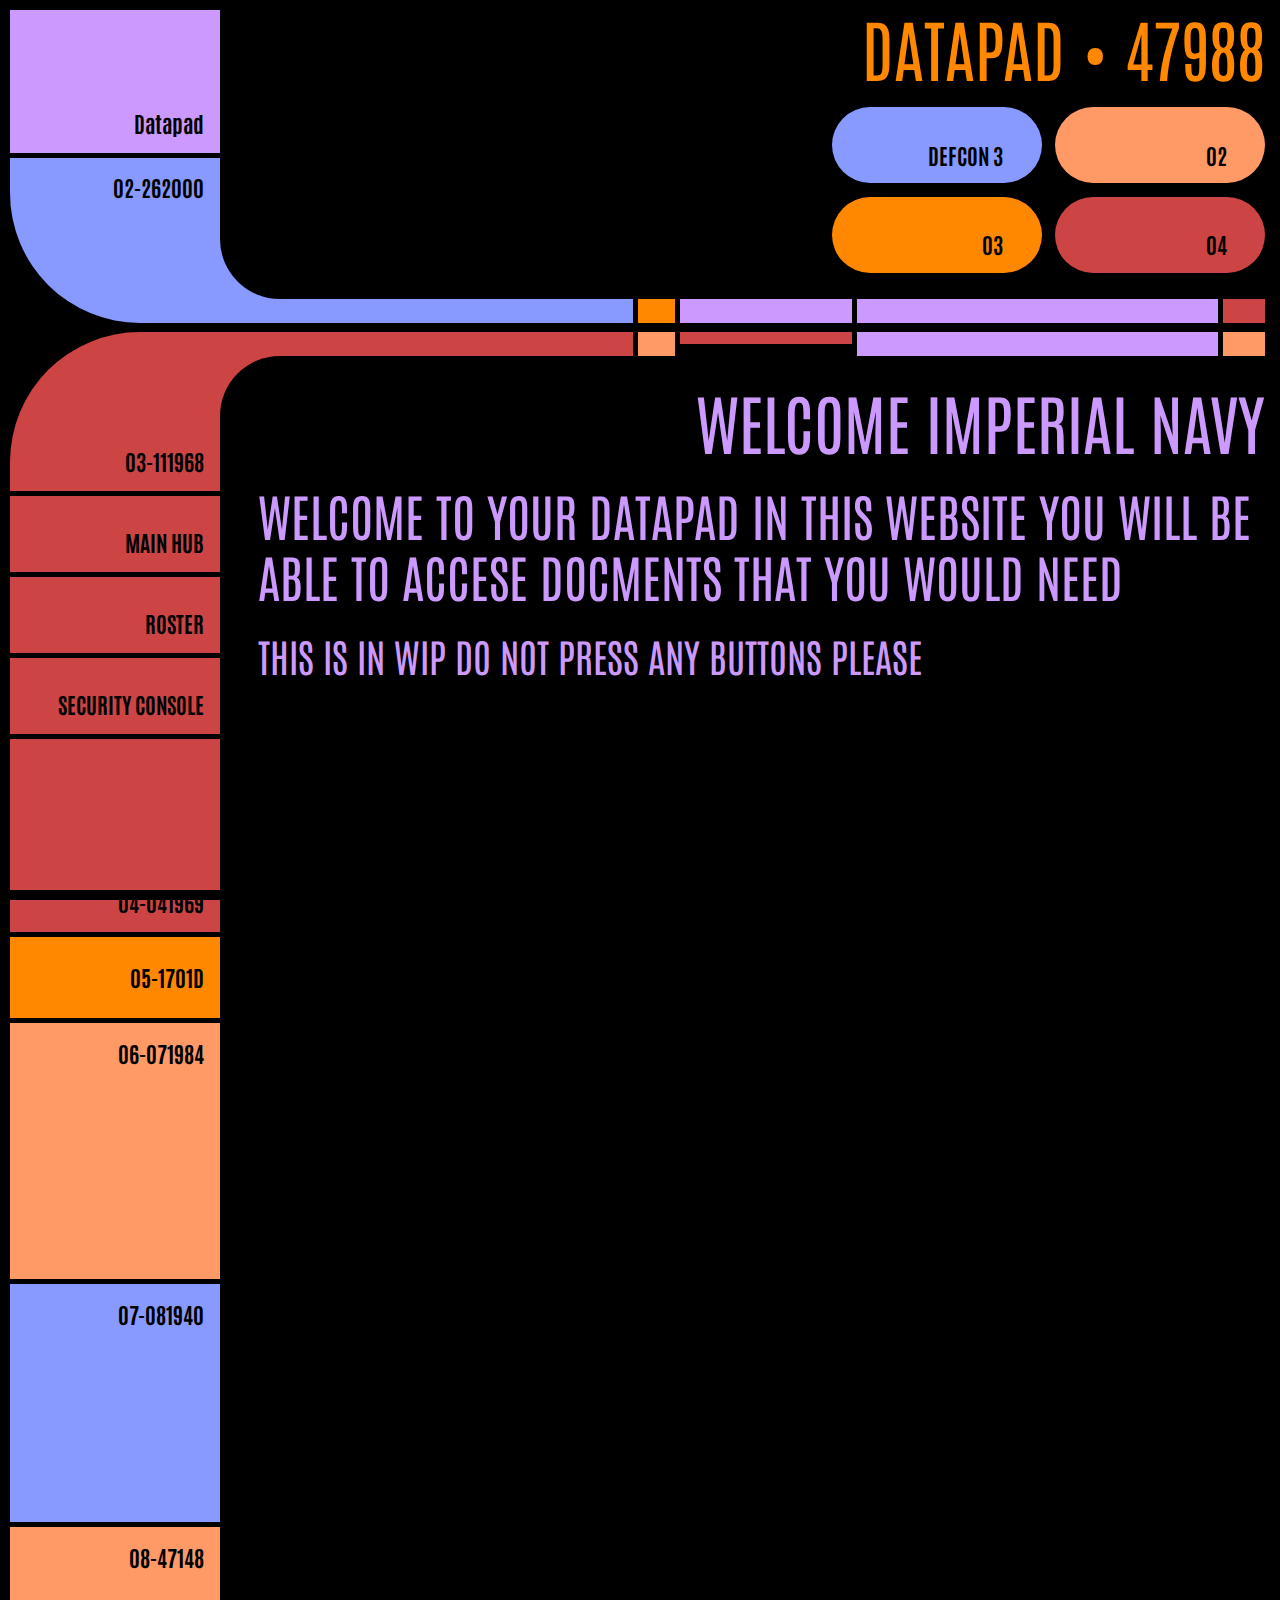
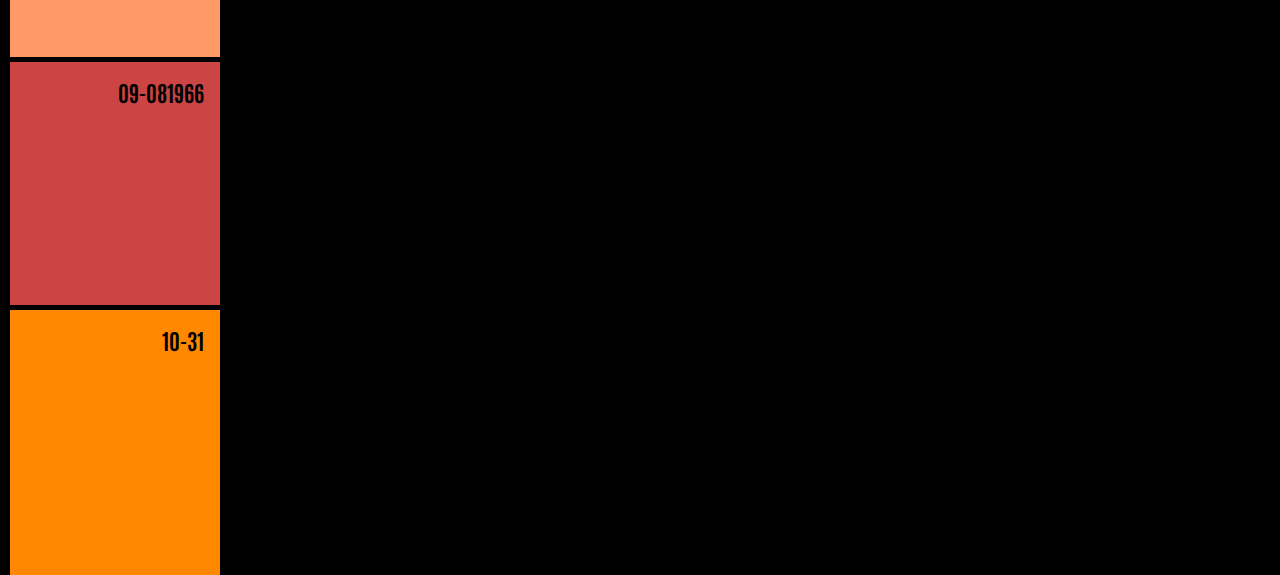
<file: index.html>
<!DOCTYPE html>
<html>
<head>
	<title>Imperial Navy Hub</title>
	<meta name="viewport" content="width=device-width, initial-scale=1.0, viewport-fit=cover">
	<meta name="format-detection" content="telephone=no">
	<meta name="format-detection" content="date=no">
	<link rel="stylesheet" type="text/css" href="assets/classic.css">
</head>
<body>
	<div class="wrap-everything">
		<section id="column-1">
			<div class="lcars-frame">
				<div class="frame-col-1">
					<div class="frame-col-1-cell-a"></div>
					<div class="frame-col-1-cell-b"></div>
					<div class="frame-col-1-cell-c"></div>
				</div>
				<div class="frame-col-2"> </div>
				<div class="frame-col-3 display-vertical">
					<div class="line"></div><div class="line"></div><div class="line"></div><div class="line"></div><div class="line"></div><div class="line"></div><div class="line"></div><div class="line"></div><div class="line"></div><div class="line"></div><div class="line"></div><div class="line"></div><div class="line"></div><div class="line"></div><div class="line"></div><div class="line"></div>
				</div>
				<div class="frame-col-4"> </div>
				<div class="frame-col-5">
					<div class="frame-col-5-cell-a"></div>
					<div class="frame-col-5-cell-b"></div>
					<div class="frame-col-5-cell-c"></div>
				</div>
			</div>
			<div class="pillbox">
				<div class="pill"><a href="">J-001</a></div>
				<div class="pill"><a href="">R-002</a></div>
				<div class="pill"><a href="">R-003</a></div>
				<div class="pill"><a href="">I-004</a></div>
				<div class="pill"><a href="">C-005</a></div>
				<div class="pill"><a href="">A-006</a></div>
			</div>
			<div class="lcars-list-2 uppercase">
				<ul>
					<li>Subspace Link: Established</li>
					<li>Starfleet Database: Connected</li>
					<li>Quantum Memory Field: stable</li>
					<li class="bullet-almond-creme font-almond-creme">Optical Data Network: rerouting</li>
				</ul>
			</div>
			<div class="pillbox">
				<div class="pill-a"><a href="">F12-22</a></div>
				<div class="pill-a"><a href="">G24-22</a></div>
				<div class="pill-a"></div>
				<div class="pill-a"><a href="">H-07AM</a></div>
				<div class="pill-a"><a href="">I50-72</a></div>
				<div class="pill-a"><a href="">J5369</a></div>
			</div>
		</section>
		<section id="column-2">
			<div class="panel-11"> 11-1524 </div>
			<div class="section-2-buttons">
				<a href="">JS2B-01</a> 
				<a href="">IS2B-02</a> 
				<a href="">MS2B-03</a> 
			</div>
			<div class="panel-12"> 12-0730</div>
			<div class="panel-13">13-318</div>
			<div class="panel-14">14-DL44</div>
			<div class="panel-15">15-3504</div>
		</section>
		<section id="column-3">
			<div class="wrap">
				<div class="left-frame-top">
					<div class="panel-1"><a href="">Datapad</a></div>
					<div class="panel-2">02<span class="hop">-262000</span></div>
				</div>
				<div class="right-frame-top">
					<div class="banner"> DATAPAD &#149; 47988 </div>
					<div class="data-cascade-button-group">
						<div class="cascade-wrapper">
							<div class="data-cascade" id="default">								
								<div class="row-1"> <div class="dc1">101</div> <div class="dc202">7109</div> <div class="dc303">1966</div> <div class="dc4">36</div> <div class="dc5">880</div> <div class="dc66">204</div> <div class="dc7">1954</div> <div class="dc88">11.3</div> <div class="dc9">6.8</div> <div class="dc10">241</div> <div class="dc110">309</div> <div class="dc12">7.08</div> <div class="dc13">9.9</div> <div class="dc140">12.20</div> <div class="dc15">53</div> <div class="dc15">1961</div> <div class="dc15">2.16</div> <div class="dc900">1725</div> <div class="dc900">631</div> <div class="dc900">484</div> <div class="dc901">30</div> <div class="dc901">7952</div> <div class="dc901">97</div> </div> <div class="row-2"> <div class="dc1">102</div> <div class="dc202">8102</div> <div class="dc303">1987</div> <div class="dc4">044</div> <div class="dc5">0051</div> <div class="dc66">1968</div> <div class="dc7">704</div> <div class="dc88">1031</div> <div class="dc9">56</div> <div class="dc10">1954</div> <div class="dc110">764</div> <div class="dc12">1940</div> <div class="dc13">1935</div> <div class="dc140">1972</div> <div class="dc15">815</div> <div class="dc15">4.12</div> <div class="dc15">2023</div> <div class="dc900">76</div> <div class="dc900">957</div> <div class="dc900">9381</div> <div class="dc901">864</div> <div class="dc901">126</div> <div class="dc901">1008</div> </div> <div class="row-3"> <div class="dc1">103</div> <div class="dc202">714</div> <div class="dc303">1993</div> <div class="dc4">954</div> <div class="dc5">4.4</div> <div class="dc66">1969</div> <div class="dc7">68</div> <div class="dc88">91</div> <div class="dc9">1984</div> <div class="dc10">21</div> <div class="dc110">716</div> <div class="dc12">801</div> <div class="dc13">417</div> <div class="dc140">602</div> <div class="dc15">5618</div> <div class="dc15">238</div> <div class="dc15">1443</div> <div class="dc900">908</div> <div class="dc900">07</div> <div class="dc900">066</div> <div class="dc901">44</div> <div class="dc901">128</div> <div class="dc901">2705</div> </div> <div class="row-4"> <div class="dc1">104</div> <div class="dc202">6104</div> <div class="dc303">1995</div> <div class="dc4">3.22</div> <div class="dc5">1931</div> <div class="dc66">0.0</div> <div class="dc7">008</div> <div class="dc88">1701</div> <div class="dc9">184</div> <div class="dc10">218</div> <div class="dc110">908</div> <div class="dc12">10</div> <div class="dc13">85</div> <div class="dc140">1888</div> <div class="dc15">27</div> <div class="dc15">2879</div> <div class="dc15">213</div> <div class="dc900">1057</div> <div class="dc900">117</div> <div class="dc900">2025</div> <div class="dc901">988</div> <div class="dc901">3074</div> <div class="dc901">848</div> </div> <div class="row-5"> <div class="dc1">105</div> <div class="dc202">08</div> <div class="dc303">2001</div> <div class="dc4">713</div> <div class="dc5">079</div> <div class="dc66">1977</div> <div class="dc7">LV</div> <div class="dc88">426</div> <div class="dc9">105</div> <div class="dc10">10</div> <div class="dc110">1642</div> <div class="dc12">1979</div> <div class="dc13">402</div> <div class="dc140">795</div> <div class="dc15">361</div> <div class="dc15">0852</div> <div class="dc15">984</div> <div class="dc900">1058</div> <div class="dc900">007</div> <div class="dc900">1989</div> <div class="dc901">73</div> <div class="dc901">0484</div> <div class="dc901">261</div> </div> <div class="row-6"> <div class="dc1">106</div> <div class="dc202">31</div> <div class="dc303">2017</div> <div class="dc4">429</div> <div class="dc5">65</div> <div class="dc66">871</div> <div class="dc7">24</div> <div class="dc88">541</div> <div class="dc9">656</div> <div class="dc10">M</div> <div class="dc110">113</div> <div class="dc12">12.6</div> <div class="dc13">27</div> <div class="dc140">05</div> <div class="dc15">85</div> <div class="dc15">12.25</div> <div class="dc15">7884</div> <div class="dc900">8807</div> <div class="dc900">23</div> <div class="dc900">250</div> <div class="dc901">1047</div> <div class="dc901">322</div> <div class="dc901">88</div> </div> <div class="row-7"> <div class="dc1">107</div> <div class="dc202">5</div> <div class="dc303">2022</div> <div class="dc4">784</div> <div class="dc5">3304</div> <div class="dc66">42</div> <div class="dc7">733</div> <div class="dc88">1224</div> <div class="dc9">5801</div> <div class="dc10">23</div> <div class="dc110">1015</div> <div class="dc12">84</div> <div class="dc13">36</div> <div class="dc140">029</div> <div class="dc15">24</div> <div class="dc15">318</div> <div class="dc15">12.24</div> <div class="dc900">27</div> <div class="dc900">1905</div> <div class="dc900">809</div> <div class="dc901">711</div> <div class="dc901">2305</div> <div class="dc901">324</div> </div> <div class="row-8"> <div class="dc1">108</div> <div class="dc202">23</div> <div class="dc303">174</div> <div class="dc4">91</div> <div class="dc5">947</div> <div class="dc66">28</div> <div class="dc7">527</div> <div class="dc88">04</div> <div class="dc9">469</div> <div class="dc10">22</div> <div class="dc110">88</div> <div class="dc12">1985</div> <div class="dc13">540</div> <div class="dc140">3121</div> <div class="dc15">308</div> <div class="dc15">9571</div> <div class="dc15">404</div> <div class="dc900">1994</div> <div class="dc900">55</div> <div class="dc900">1995</div> <div class="dc901">9777</div> <div class="dc901">476</div> <div class="dc901">2805</div> </div>
							</div>
						</div>
						<nav> 
							<a href="red-alert.html">Defcon 3</a>
							<a href="">02</a>
							<a href="">03</a>
							<a href="">04</a>
						</nav>
					</div>
					<div class="bar-panel first-bar-panel">
						<div class="bar-1"></div>
						<div class="bar-2"></div>
						<div class="bar-3"></div>
						<div class="bar-4"></div>
						<div class="bar-5"></div>
					</div>
				</div>
			</div>
			<div class="wrap" id="gap">
				<div class="left-frame">
					<button onclick="topFunction()" id="topBtn"><span class="hop">screen</span> top</button>
					<div>
		<div class="panel-3">03<span class="hop">-111968</span></div>
  <div class="sidebar-buttons">
<audio id="bg-music" src="sounds/Star_Trek.mp3" loop></audio>

<script>
  document.addEventListener("click", function() {
    let sound = document.getElementById("bg-music");

    if (!sound.paused) return; // If already playing, do nothing

    let playPromise = sound.play();

    if (playPromise !== undefined) {
      playPromise.then(() => {
        console.log("✅ Background music started!");
      }).catch(error => {
        console.log("❌ Error playing sound:", error);
      });
    }
  }, { once: true }); // Ensures it only runs once
</script>

<a href="">Main Hub</a> 
<a href="roster.html">Roster</a> 	
<a href="">Security Console</a> 

  </div>
<div class="panel-4">04<span class="hop">-041969</span></div>
						<div class="panel-5">05<span class="hop">-1701D</span></div>
						<div class="panel-6">06<span class="hop">-071984</span></div>
						<div class="panel-7">07<span class="hop">-081940</span></div>
						<div class="panel-8">08<span class="hop">-47148</span></div>
						<div class="panel-9">09<span class="hop">-081966</span></div>
					</div>
					<div>
						<div class="panel-10">10<span class="hop">-31</span></div>
					</div>
				</div>
				<div class="right-frame">
					<div class="bar-panel">
						<div class="bar-6"></div>
						<div class="bar-7"></div>
						<div class="bar-8"></div>
						<div class="bar-9"></div>
						<div class="bar-10"></div>
					</div>
					<main>

						<!-- Start your content here. -->

						<h1>Welcome Imperial Navy </h1>
						<h2>Welcome to your Datapad In this website you will be able to accese docments that you would need </h2>		
						<h3> this is in WIP do not press any buttons Please</h3>

						<!-- End content area. -->

					</main>

				<footer>
					 	<div>
							<!-- Your copyright information is only a suggestion. You can also choose to delete this DIV. -->
							
						</div>
						<div>
							<!-- The following attribution must not be removed. -->
						
						</div>
					</footer>
				</div>
			</div>
		</section>
	</div>
	<script type="text/javascript" src="assets/lcars.js"></script>
	<div class="headtrim"> </div>
	<div class="baseboard"> </div>

	

</body>
</html>
</file>
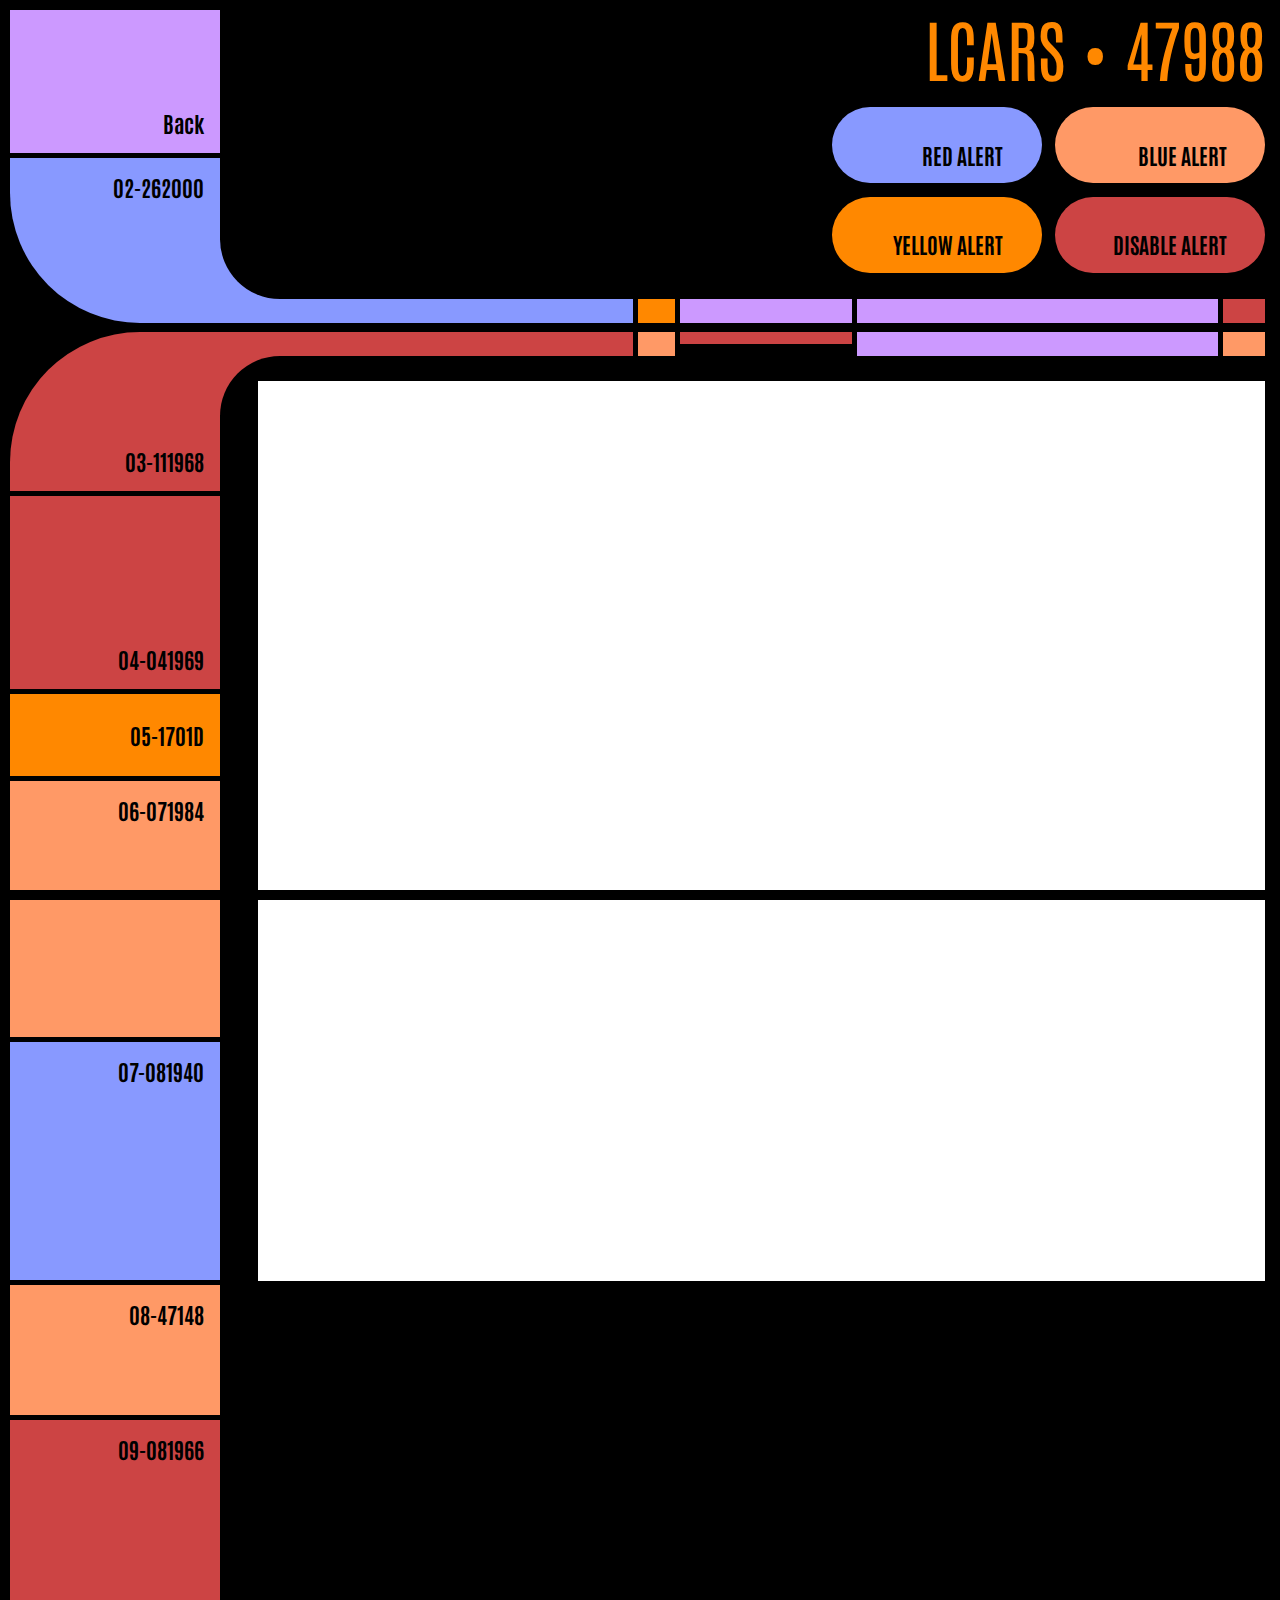
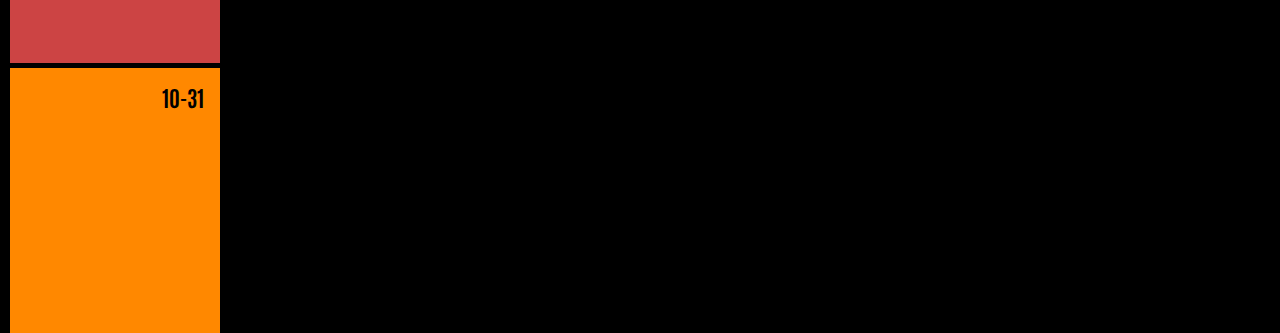
<file: roster.html>
<!DOCTYPE html>
<html>
<head>
	<title>Roster</title>
	<meta name="viewport" content="width=device-width, initial-scale=1.0, viewport-fit=cover">
	<meta name="format-detection" content="telephone=no">
	<meta name="format-detection" content="date=no">
	<link rel="stylesheet" type="text/css" href="assets/classic.css">
</head>
<body>
	<section class="wrap-standard" id="column-3">
		<div class="wrap">
			<div class="left-frame-top">
				<div class="panel-1"><a href="index.html">Back</a></div>
				<div class="panel-2">02<span class="hop">-262000</span></div>
			</div>
			<div class="right-frame-top">
				<div class="banner">LCARS &#149; 47988</div>
				<div class="data-cascade-button-group">
					<div class="cascade-wrapper">
						<div class="data-cascade" id="default">
							<div class="row-1"> <div class="dc1">101</div> <div class="dc2">7109</div> <div class="dc3">1966</div> <div class="dc44">36</div> <div class="dc55">880</div> <div class="dc6">11.3</div> <div class="dc77">1954</div> <div class="dc8">03</div> <div class="dc99">6.08</div> <div class="dc100">241</div> <div class="dc11">309</div> <div class="dc12">7.08</div> <div class="dc13">1935</div> <div class="dc14">12.20</div> <div class="dc150">53</div> <div class="dc150">1961</div> <div class="dc150">2.16</div> <div class="dc801">8011</div> <div class="dc802">40204</div> <div class="dc803">037</div> <div class="dc804">8044</div> <div class="dc805">2598</div> <div class="dc806">61</div> <div class="dc807">8077</div> <div class="dc808">1394</div> <div class="dc808">538</div> <div class="dc808">1061</div> <div class="dc809">448</div> <div class="dc809">8009</div> </div> <div class="row-2"> <div class="dc1">102</div> <div class="dc2">8102</div> <div class="dc3">1987</div> <div class="dc44">044</div> <div class="dc55">0051</div> <div class="dc6">1968</div> <div class="dc77">704</div> <div class="dc8">1031</div> <div class="dc99">1984</div> <div class="dc100">1954</div> <div class="dc11">764</div> <div class="dc12">1940</div> <div class="dc13">9.9</div> <div class="dc14">1972</div> <div class="dc150">815</div> <div class="dc150">4.12</div> <div class="dc150">2023</div> <div class="dc801">8012</div> <div class="dc802">55</div> <div class="dc803">1217</div> <div class="dc804">584</div> <div class="dc805">3221</div> <div class="dc806">007</div> <div class="dc807">2194</div> <div class="dc808">2082</div> <div class="dc808">2388</div> <div class="dc808">105</div> <div class="dc809">56</div> <div class="dc809">2025</div> </div> <div class="row-3"> <div class="dc1">103</div> <div class="dc2">714</div> <div class="dc3">1993</div> <div class="dc44">954</div> <div class="dc55">4.4</div> <div class="dc6">1969</div> <div class="dc77">2450</div> <div class="dc8">91</div> <div class="dc99">56</div> <div class="dc100">21</div> <div class="dc11">716</div> <div class="dc12">801</div> <div class="dc13">417</div> <div class="dc14">602</div> <div class="dc150">5618</div> <div class="dc150">238</div> <div class="dc150">1443</div> <div class="dc801">813</div> <div class="dc802">9085</div> <div class="dc803">47</div> <div class="dc804">175</div> <div class="dc805">2118</div> <div class="dc806">6904</div> <div class="dc807">007</div> <div class="dc808">4656</div> <div class="dc808">388</div> <div class="dc808">266</div> <div class="dc809">1054</div> <div class="dc809">957</div> </div> <div class="row-4"> <div class="dc1">104</div> <div class="dc2">6104</div> <div class="dc3">1995</div> <div class="dc44">3.22</div> <div class="dc55">1931</div> <div class="dc6">727</div> <div class="dc77">755</div> <div class="dc8">1701</div> <div class="dc99">1984</div> <div class="dc100">218</div> <div class="dc11">908</div> <div class="dc12">10</div> <div class="dc13">85</div> <div class="dc14">1888</div> <div class="dc150">27</div> <div class="dc150">2879</div> <div class="dc150">213</div> <div class="dc801">8014</div> <div class="dc802">9085</div> <div class="dc803">264</div> <div class="dc804">5856</div> <div class="dc805">1103</div> <div class="dc806">05</div> <div class="dc807">2071</div> <div class="dc808">609</div> <div class="dc808">6833</div> <div class="dc808">2421</div> <div class="dc809">218</div> <div class="dc809">802</div> </div> <div class="row-5"> <div class="dc1">105</div> <div class="dc2">08</div> <div class="dc3">2001</div> <div class="dc44">713</div> <div class="dc55">079</div> <div class="dc6">1977</div> <div class="dc77">LV</div> <div class="dc8">426</div> <div class="dc99">105</div> <div class="dc100">10</div> <div class="dc11">1642</div> <div class="dc12">1979</div> <div class="dc13">402</div> <div class="dc14">795</div> <div class="dc150">361</div> <div class="dc150">0852</div> <div class="dc150">984</div> <div class="dc801">815</div> <div class="dc802">088</div> <div class="dc803">303</div> <div class="dc804">9322</div> <div class="dc805">26</div> <div class="dc806">1294</div> <div class="dc807">301</div> <div class="dc808">5404</div> <div class="dc808">1018</div> <div class="dc808">933</div> <div class="dc809">57</div> <div class="dc809">3891</div> </div> <div class="row-6"> <div class="dc1">106</div> <div class="dc2">31</div> <div class="dc3">2017</div> <div class="dc44">429</div> <div class="dc55">65</div> <div class="dc6">871</div> <div class="dc77">24</div> <div class="dc8">541</div> <div class="dc99">656</div> <div class="dc100">M</div> <div class="dc11">113</div> <div class="dc12">12.6</div> <div class="dc13">27</div> <div class="dc14">05</div> <div class="dc150">85</div> <div class="dc150">12.25</div> <div class="dc150">7884</div> <div class="dc801">8016</div> <div class="dc802">585</div> <div class="dc803">227</div> <div class="dc804">0483</div> <div class="dc805">210</div> <div class="dc806">6885</div> <div class="dc807">107</div> <div class="dc808">4154</div> <div class="dc808">2604</div> <div class="dc808">888</div> <div class="dc809">2105</div> <div class="dc809">377</div> </div> <div class="row-7"> <div class="dc1">107</div> <div class="dc2">5</div> <div class="dc3">2022</div> <div class="dc44">784</div> <div class="dc55">3304</div> <div class="dc6">42</div> <div class="dc77">733</div> <div class="dc8">1224</div> <div class="dc99">5801</div> <div class="dc100">23</div> <div class="dc11">1015</div> <div class="dc12">84</div> <div class="dc13">36</div> <div class="dc14">029</div> <div class="dc150">24</div> <div class="dc150">318</div> <div class="dc150">12.24</div> <div class="dc801">87</div> <div class="dc802">363</div> <div class="dc803">22</div> <div class="dc804">768</div> <div class="dc805">9811</div> <div class="dc806">723</div> <div class="dc807">8675</div> <div class="dc808">309</div> <div class="dc808">5042</div> <div class="dc808">1885</div> <div class="dc809">70</div> <div class="dc809">8008</div> </div> <div class="row-8"> <div class="dc1">108</div> <div class="dc2">23</div> <div class="dc3">174</div> <div class="dc44">91</div> <div class="dc55">947</div> <div class="dc6">28</div> <div class="dc77">527</div> <div class="dc8">04</div> <div class="dc99">0469</div> <div class="dc100">2200</div> <div class="dc11">88</div> <div class="dc12">1985</div> <div class="dc13">540</div> <div class="dc14">3121</div> <div class="dc150">308</div> <div class="dc150">9571</div> <div class="dc150">404</div> <div class="dc801">8018</div> <div class="dc802">795</div> <div class="dc803">2705</div> <div class="dc804">3281</div> <div class="dc805">979</div> <div class="dc806">2024</div> <div class="dc807">12</div> <div class="dc808">018</div> <div class="dc808">4895</div> <div class="dc808">604</div> <div class="dc809">3184</div> <div class="dc809">265</div> </div>
						</div>
					</div>
					<nav> 
						<a href="">Red Alert</a>
						<a href="">Blue Alert</a>
						<a href="">Yellow Alert</a>
						<a href="">Disable Alert</a>
					</nav>

		
				</div>


				<div class="bar-panel first-bar-panel">
					<div class="bar-1"></div>
					<div class="bar-2"></div>
					<div class="bar-3"></div>
					<div class="bar-4"></div>
					<div class="bar-5"></div>
				</div>
			</div>
		</div>
		<div class="wrap" id="gap">
			<div class="left-frame">
				<button onclick="topFunction()" id="topBtn"><span class="hop">screen</span> top</button>
				<div>
					<div class="panel-3">03<span class="hop">-111968</span></div>
					<div class="panel-4">04<span class="hop">-041969</span></div>
					<div class="panel-5">05<span class="hop">-1701D</span></div>
					<div class="panel-6">06<span class="hop">-071984</span></div>
					<div class="panel-7">07<span class="hop">-081940</span></div>
					<div class="panel-8">08<span class="hop">-47148</span></div>
					<div class="panel-9">09<span class="hop">-081966</span></div>
				</div>
				<div>
					<div class="panel-10">10<span class="hop">-31</span></div>
				</div>
			</div>
			<div class="right-frame">
				<div class="bar-panel">
					<div class="bar-6"></div>
					<div class="bar-7"></div>
					<div class="bar-8"></div>
					<div class="bar-9"></div>
					<div class="bar-10"></div>
				</div>
				<main>
<iframe 
    src="https://docs.google.com/spreadsheets/d/e/2PACX-1vS2xefhhKSeF1DQYAu_mS-Uly5t2DSxc6QSD2lngZ7pLjWZBWawEWFD5gFZWMEdhD0Y1RCLt_16C14D/pubhtml" 
    width="100%" 
    height="900px" 
    frameborder="0">
</iframe>



				</main>
				 <footer>
				 	<div>

					</div>
					<div>

					</div>
				</footer> 
			</div>
		</div>
	</section>	
	<script type="text/javascript" src="assets/lcars.js"></script>
	<div class="headtrim"> </div>
	<div class="baseboard"> </div>
</body>
</html>
</file>
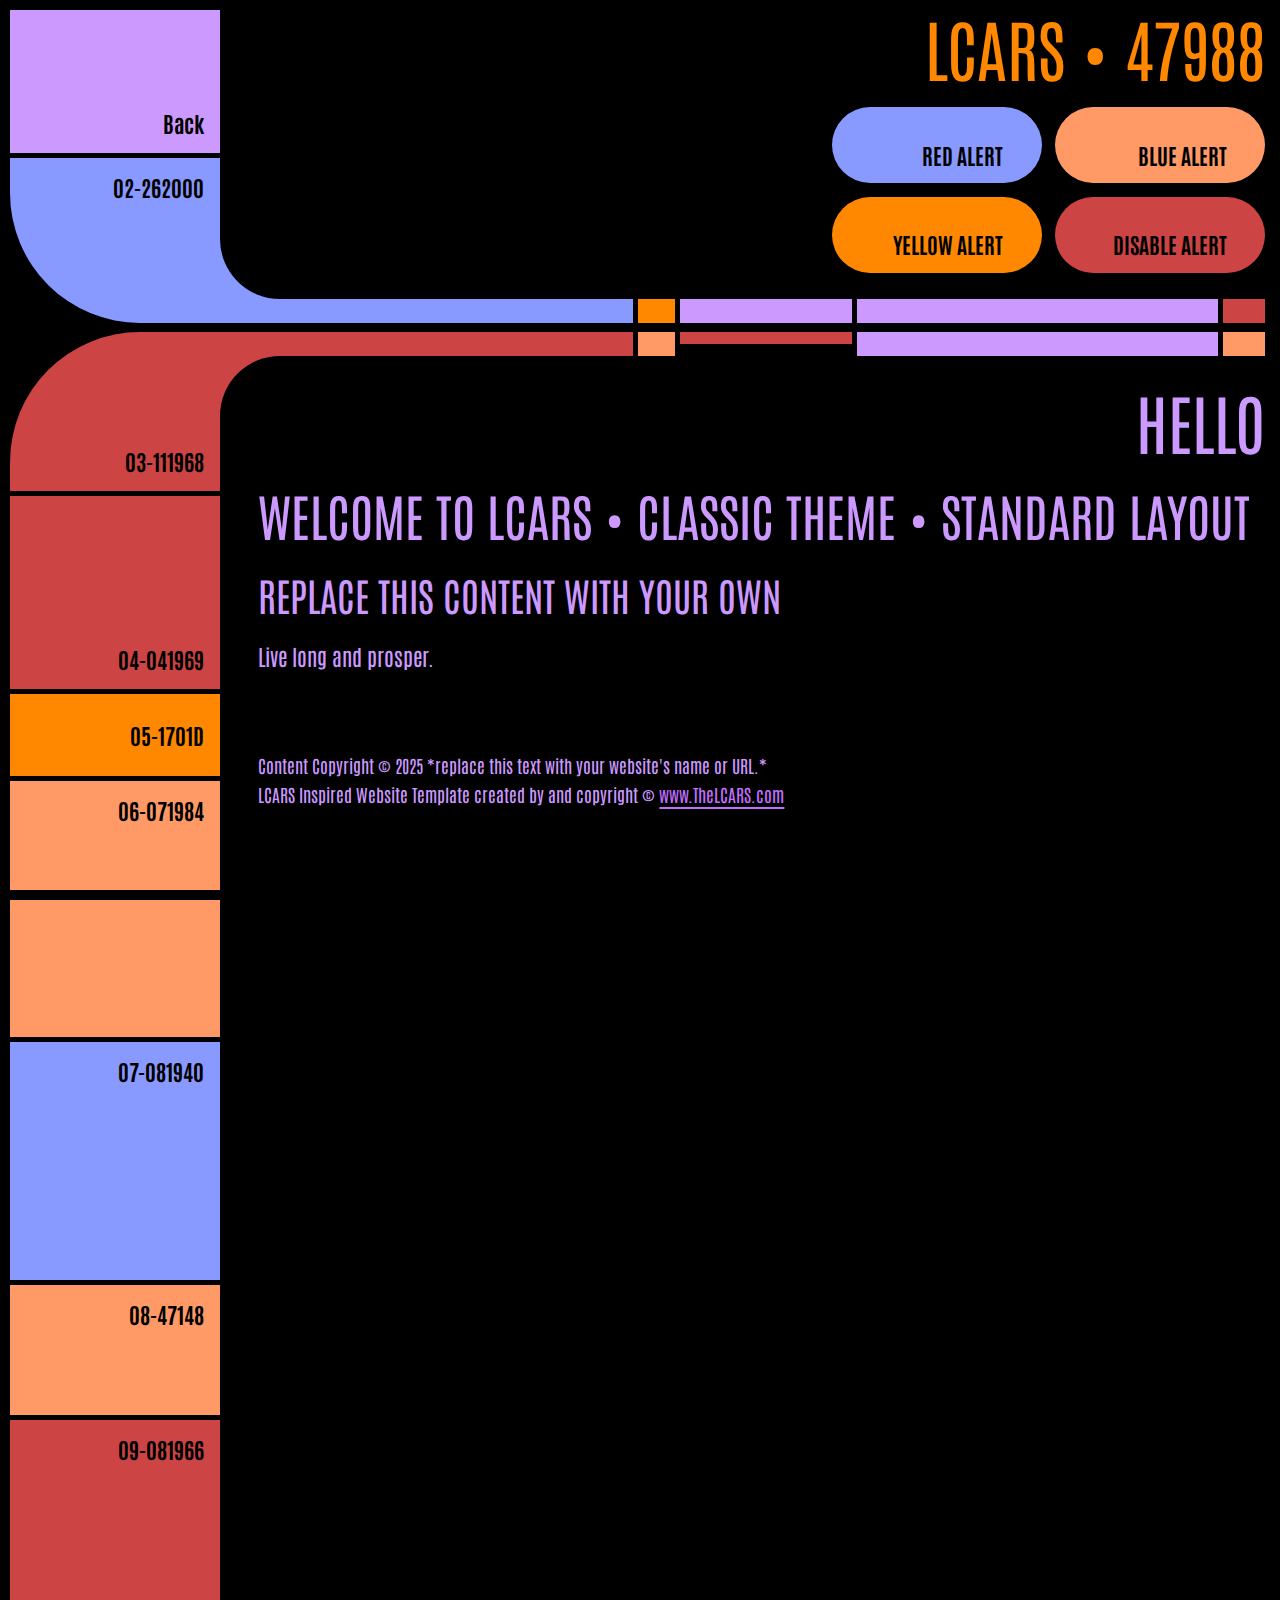
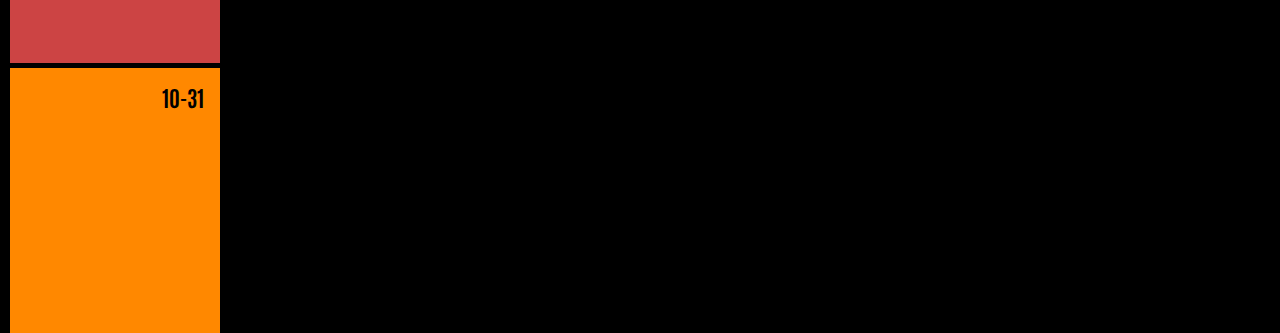
<file: Tranings.html>
<!DOCTYPE html>
<html>
<head>
	<title>Tranings/BTS</title>
	<meta name="viewport" content="width=device-width, initial-scale=1.0, viewport-fit=cover">
	<meta name="format-detection" content="telephone=no">
	<meta name="format-detection" content="date=no">
	<link rel="stylesheet" type="text/css" href="assets/classic.css">
</head>
<body>
	<section class="wrap-standard" id="column-3">
		<div class="wrap">
			<div class="left-frame-top">
				<div class="panel-1"><a href="index.html">Back</a></div>
				<div class="panel-2">02<span class="hop">-262000</span></div>
			</div>
			<div class="right-frame-top">
				<div class="banner">LCARS &#149; 47988</div>
				<div class="data-cascade-button-group">
					<div class="cascade-wrapper">
						<div class="data-cascade" id="default">
							<div class="row-1"> <div class="dc1">101</div> <div class="dc2">7109</div> <div class="dc3">1966</div> <div class="dc44">36</div> <div class="dc55">880</div> <div class="dc6">11.3</div> <div class="dc77">1954</div> <div class="dc8">03</div> <div class="dc99">6.08</div> <div class="dc100">241</div> <div class="dc11">309</div> <div class="dc12">7.08</div> <div class="dc13">1935</div> <div class="dc14">12.20</div> <div class="dc150">53</div> <div class="dc150">1961</div> <div class="dc150">2.16</div> <div class="dc801">8011</div> <div class="dc802">40204</div> <div class="dc803">037</div> <div class="dc804">8044</div> <div class="dc805">2598</div> <div class="dc806">61</div> <div class="dc807">8077</div> <div class="dc808">1394</div> <div class="dc808">538</div> <div class="dc808">1061</div> <div class="dc809">448</div> <div class="dc809">8009</div> </div> <div class="row-2"> <div class="dc1">102</div> <div class="dc2">8102</div> <div class="dc3">1987</div> <div class="dc44">044</div> <div class="dc55">0051</div> <div class="dc6">1968</div> <div class="dc77">704</div> <div class="dc8">1031</div> <div class="dc99">1984</div> <div class="dc100">1954</div> <div class="dc11">764</div> <div class="dc12">1940</div> <div class="dc13">9.9</div> <div class="dc14">1972</div> <div class="dc150">815</div> <div class="dc150">4.12</div> <div class="dc150">2023</div> <div class="dc801">8012</div> <div class="dc802">55</div> <div class="dc803">1217</div> <div class="dc804">584</div> <div class="dc805">3221</div> <div class="dc806">007</div> <div class="dc807">2194</div> <div class="dc808">2082</div> <div class="dc808">2388</div> <div class="dc808">105</div> <div class="dc809">56</div> <div class="dc809">2025</div> </div> <div class="row-3"> <div class="dc1">103</div> <div class="dc2">714</div> <div class="dc3">1993</div> <div class="dc44">954</div> <div class="dc55">4.4</div> <div class="dc6">1969</div> <div class="dc77">2450</div> <div class="dc8">91</div> <div class="dc99">56</div> <div class="dc100">21</div> <div class="dc11">716</div> <div class="dc12">801</div> <div class="dc13">417</div> <div class="dc14">602</div> <div class="dc150">5618</div> <div class="dc150">238</div> <div class="dc150">1443</div> <div class="dc801">813</div> <div class="dc802">9085</div> <div class="dc803">47</div> <div class="dc804">175</div> <div class="dc805">2118</div> <div class="dc806">6904</div> <div class="dc807">007</div> <div class="dc808">4656</div> <div class="dc808">388</div> <div class="dc808">266</div> <div class="dc809">1054</div> <div class="dc809">957</div> </div> <div class="row-4"> <div class="dc1">104</div> <div class="dc2">6104</div> <div class="dc3">1995</div> <div class="dc44">3.22</div> <div class="dc55">1931</div> <div class="dc6">727</div> <div class="dc77">755</div> <div class="dc8">1701</div> <div class="dc99">1984</div> <div class="dc100">218</div> <div class="dc11">908</div> <div class="dc12">10</div> <div class="dc13">85</div> <div class="dc14">1888</div> <div class="dc150">27</div> <div class="dc150">2879</div> <div class="dc150">213</div> <div class="dc801">8014</div> <div class="dc802">9085</div> <div class="dc803">264</div> <div class="dc804">5856</div> <div class="dc805">1103</div> <div class="dc806">05</div> <div class="dc807">2071</div> <div class="dc808">609</div> <div class="dc808">6833</div> <div class="dc808">2421</div> <div class="dc809">218</div> <div class="dc809">802</div> </div> <div class="row-5"> <div class="dc1">105</div> <div class="dc2">08</div> <div class="dc3">2001</div> <div class="dc44">713</div> <div class="dc55">079</div> <div class="dc6">1977</div> <div class="dc77">LV</div> <div class="dc8">426</div> <div class="dc99">105</div> <div class="dc100">10</div> <div class="dc11">1642</div> <div class="dc12">1979</div> <div class="dc13">402</div> <div class="dc14">795</div> <div class="dc150">361</div> <div class="dc150">0852</div> <div class="dc150">984</div> <div class="dc801">815</div> <div class="dc802">088</div> <div class="dc803">303</div> <div class="dc804">9322</div> <div class="dc805">26</div> <div class="dc806">1294</div> <div class="dc807">301</div> <div class="dc808">5404</div> <div class="dc808">1018</div> <div class="dc808">933</div> <div class="dc809">57</div> <div class="dc809">3891</div> </div> <div class="row-6"> <div class="dc1">106</div> <div class="dc2">31</div> <div class="dc3">2017</div> <div class="dc44">429</div> <div class="dc55">65</div> <div class="dc6">871</div> <div class="dc77">24</div> <div class="dc8">541</div> <div class="dc99">656</div> <div class="dc100">M</div> <div class="dc11">113</div> <div class="dc12">12.6</div> <div class="dc13">27</div> <div class="dc14">05</div> <div class="dc150">85</div> <div class="dc150">12.25</div> <div class="dc150">7884</div> <div class="dc801">8016</div> <div class="dc802">585</div> <div class="dc803">227</div> <div class="dc804">0483</div> <div class="dc805">210</div> <div class="dc806">6885</div> <div class="dc807">107</div> <div class="dc808">4154</div> <div class="dc808">2604</div> <div class="dc808">888</div> <div class="dc809">2105</div> <div class="dc809">377</div> </div> <div class="row-7"> <div class="dc1">107</div> <div class="dc2">5</div> <div class="dc3">2022</div> <div class="dc44">784</div> <div class="dc55">3304</div> <div class="dc6">42</div> <div class="dc77">733</div> <div class="dc8">1224</div> <div class="dc99">5801</div> <div class="dc100">23</div> <div class="dc11">1015</div> <div class="dc12">84</div> <div class="dc13">36</div> <div class="dc14">029</div> <div class="dc150">24</div> <div class="dc150">318</div> <div class="dc150">12.24</div> <div class="dc801">87</div> <div class="dc802">363</div> <div class="dc803">22</div> <div class="dc804">768</div> <div class="dc805">9811</div> <div class="dc806">723</div> <div class="dc807">8675</div> <div class="dc808">309</div> <div class="dc808">5042</div> <div class="dc808">1885</div> <div class="dc809">70</div> <div class="dc809">8008</div> </div> <div class="row-8"> <div class="dc1">108</div> <div class="dc2">23</div> <div class="dc3">174</div> <div class="dc44">91</div> <div class="dc55">947</div> <div class="dc6">28</div> <div class="dc77">527</div> <div class="dc8">04</div> <div class="dc99">0469</div> <div class="dc100">2200</div> <div class="dc11">88</div> <div class="dc12">1985</div> <div class="dc13">540</div> <div class="dc14">3121</div> <div class="dc150">308</div> <div class="dc150">9571</div> <div class="dc150">404</div> <div class="dc801">8018</div> <div class="dc802">795</div> <div class="dc803">2705</div> <div class="dc804">3281</div> <div class="dc805">979</div> <div class="dc806">2024</div> <div class="dc807">12</div> <div class="dc808">018</div> <div class="dc808">4895</div> <div class="dc808">604</div> <div class="dc809">3184</div> <div class="dc809">265</div> </div>
						</div>
					</div>
					<nav> 
						<a href="">Red Alert</a>
						<a href="">Blue Alert</a>
						<a href="">Yellow Alert</a>
						<a href="">Disable Alert</a>
					</nav>

		
				</div>


				<div class="bar-panel first-bar-panel">
					<div class="bar-1"></div>
					<div class="bar-2"></div>
					<div class="bar-3"></div>
					<div class="bar-4"></div>
					<div class="bar-5"></div>
				</div>
			</div>
		</div>
		<div class="wrap" id="gap">
			<div class="left-frame">
				<button onclick="topFunction()" id="topBtn"><span class="hop">screen</span> top</button>
				<div>
					<div class="panel-3">03<span class="hop">-111968</span></div>
					<div class="panel-4">04<span class="hop">-041969</span></div>
					<div class="panel-5">05<span class="hop">-1701D</span></div>
					<div class="panel-6">06<span class="hop">-071984</span></div>
					<div class="panel-7">07<span class="hop">-081940</span></div>
					<div class="panel-8">08<span class="hop">-47148</span></div>
					<div class="panel-9">09<span class="hop">-081966</span></div>
				</div>
				<div>
					<div class="panel-10">10<span class="hop">-31</span></div>
				</div>
			</div>
			<div class="right-frame">
				<div class="bar-panel">
					<div class="bar-6"></div>
					<div class="bar-7"></div>
					<div class="bar-8"></div>
					<div class="bar-9"></div>
					<div class="bar-10"></div>
				</div>
				<main>

					<!-- Start your content here. -->

					<h1>Hello</h1>
					<h2>Welcome to LCARS &#149; Classic Theme &#149; Standard Layout</h2>					
					<h3>Replace This Content With Your Own</h3>
					<p>Live long and prosper.</p>

					<!-- End content area. -->

				</main>
				 <footer>
				 	<div>
						<!-- Your copyright information is only a suggestion. You can also choose to delete this DIV. -->
						Content Copyright &#169; 2025 *replace this text with your website's name or URL.*
					</div>
					<div>
						<!-- The following attribution must not be removed. -->
						LCARS Inspired Website Template created by and copyright &#169; <a href="https://www.thelcars.com">www.TheLCARS.com</a>
					</div>
				</footer> 
			</div>
		</div>
	</section>	
	<script type="text/javascript" src="assets/lcars.js"></script>
	<div class="headtrim"> </div>
	<div class="baseboard"> </div>
</body>
</html>
</file>
<file: assets/classic.css>
@charset "utf-8";

/*

	CSS Document
	LCARS Classic Theme
	Version 24
	By Jim Robertus www.thelcars.com
	Modified: 2025 Jan 19
	
*/

:root {
	font-size: 1.375rem;
	color-scheme: dark;
	--lcars-width: 100%;
	--lfw: 230px;
	--african-violet: #c9f;
	--almond: #ffaa90;
	--almond-creme: #fba;
	--blue: #45f;
	--bluey: #89f;
	--butterscotch: #f96;
	--gold: #fa0;
	--gray: #668;
	--green: #993;
	--ice: #8cf;
	--lilac: #c5f;
	--lima-bean: #cc6;
	--magenta: #c59;
	--mars: #f20;
	--moonlit-violet: #96f;
	--orange: #f80;
	--peach: #f86;
	--red: #c44;
	--sky: #aaf;
	--space-white: #f5f6fa;
	--sunflower: #fc8;
	--tomato: #f55;
	--violet-creme: #dbf;
	--left-frame-top-color: #89f;
	--left-frame-color: #c44; /* panel-9 inherits this color */
	--corner-color-top: #89f;
	--corner-color-bottom: #c44;
	--panel-1-color: #c9f;
	--panel-4-color: #c44;
	--panel-5-color: #f80;
	--panel-6-color: #f96;
	--panel-7-color: #89f;
	--panel-8-color: #f96;
	--panel-10-color: #f80;
	--panel-top-button-color: #c9f;
	--bar-height: 28px;
	--bar-1-6-width: 40%;
	--bar-2-7-width: 4%;
	--bar-3-8-width: 17%;
	--bar-5-10-width: 4%;
	--bar-1-color: #89f;
	--bar-2-color: #f80;
	--bar-3-color: #c9f;
	--bar-4-color: #c9f;
	--bar-5-color: #c44;
	--bar-6-color: #c44;
	--bar-7-color: #f96;
	--bar-8-color: #c44;
	--bar-9-color: #c9f;
	--bar-10-color: #f96;

/* Ultra layout elements */

	--section-2-color: #fba;
	--pill-1-color: #c44;
	--pill-2-color: #f96;
	--pill-3-color: #89f;
	--pill-4-color: #fba;
	--pill-5-color: #f80;
	--pill-6-color: #96f;
	--pill-a1-color: #96f;
	--pill-a2-color: #96f;
	--pill-a3-color: black;
	--pill-a4-color: #c9f;
	--pill-a5-color: #f80;
	--pill-a6-color: #fba;
	--panel-11-color: #c44;
	--panel-12-color: #89f;
	--panel-13-color: #fba;
	--panel-14-color: #fba;
	--panel-15-color: #fba;

	/* End Ultra layout elements */

	--radius-top: 0 0 0 160px;
	--radius-bottom: 160px 0 0 0;
	--radius-content-top: 0 0 0 60px;
	--radius-content-bottom: 60px 0 0 0;
	--panel-border: .25rem solid black;
	--bar-border: .25rem solid black;
	--bar-cut-width: 34%;
	--bar-cut-out-width: 34%;
	--divider-height: .5rem;
/*
	NOTE: --font-color also sets the following:
		1. horizontal line <hr> color
		2. lcars-list bullet color
		3. blockquote border color
		4. images with the *border* class border color
		5. data-cascade text color 
*/
	--font-color: #c9f;
	--sub-fonts: .875rem;
	--banner-color: #f80;
	--h1-color: #c9f;
	--h2-color: #c9f;
	--h3-color: #c9f;
	--h4-color: #c9f;
	--light-color: #f5f6fa;
	--link-color: #c16fff;
	--code-color: #f80;
	--nav-width: 224px;
	--nav-height: 80px;
	--nav-1-color: #89f;
	--nav-2-color: #f96;
	--nav-3-color: #f80;
	--nav-4-color: #c44;
	--button-color: #c9f;
	--button-color-sidebar: #c44;
	--lcars-bar-color: #c9f;
	--lcars-bar-start-color: #96f;
	--lcars-bar-end-color: #96f;
	--lcars-bar-text-color: #f90;

/* Image Frame */

	--image-border-color: #fba;
	--primary-color: #f80;
	--secondary-color: #96f;
	--accent-color: #fba;
	--title-color: #fba;
	--spacers: .65rem;
	--frame-height: 40px;
}

@media (max-width: 1400px) {
	:root {
		--lfw: 210px;
		--radius-top: 0 0 0 130px;
		--radius-bottom: 130px 0 0 0;
		--divider-height: .4rem;
		--nav-width: 210px;
		--nav-height: 76px;
		--bar-height: 24px;
	}
}

@media (max-width: 1200px) {
	:root {
		--lfw: 200px;
	}
}

@media (max-width: 1100px) {
	:root {
		--lfw: 190px;
	}
}

@media (max-width: 850px) {
	:root {
		--lfw: 160px;
		--radius-top: 0 0 0 100px;
		--radius-bottom: 100px 0 0 0;
		--radius-content-top: 0 0 0 40px;
		--radius-content-bottom: 40px 0 0 0;
		--bar-height: 20px;
	}
}

@media (max-width: 780px) {
	:root {
		--spacers: .5rem;
		--frame-height: 25px;
	}
}

@media (max-width: 650px)	{ 
	:root {
		font-size: 1.2rem;
		--sub-fonts: .9rem;
		--panel-border: .25rem solid black;
		--bar-border: .25rem solid black;
		--lfw: 120px;
		--radius-top: 0 0 0 80px;
		--radius-bottom: 80px 0 0 0;
		--radius-content-top: 0 0 0 34px;
		--radius-content-bottom: 34px 0 0 0;
		--nav-width: 174px;
		--nav-height: 66px;
		--bar-height: 16px;
	}
}

@media (max-width: 525px) {
	:root {
		--lfw: 62px;
		--radius-top: 0 0 0 40px;
		--radius-bottom: 40px 0 0 0;
		--bar-height: 10px;
		--divider-height: .3rem;
	}
}

@media (max-width: 450px) {
	:root {
		--nav-width: 48%;
		--nav-height: 60px;
	}
}

*, *:after, *:before {
	box-sizing: border-box;
}

* {
	margin: 0;
	padding: 0;
	font: inherit;
}

img {
	display: block;
	max-width: 100%;
	height: auto;
}

input, textarea, button, select {
	font: inherit;
}

@font-face {
	font-family: 'Antonio';
	font-weight: 400;
	src: url('Antonio-Regular.woff2') format('woff2'),
			 url('Antonio-Regular.woff') format('woff');
}

@font-face {
	font-family: 'Antonio';
	font-weight: 700;
	src: url('Antonio-Bold.woff2') format('woff2'),
			 url('Antonio-Bold.woff') format('woff')
}

html {
	scroll-behavior: smooth;
}

body	{
	display: flex;
	padding-top: 10px;
	padding-left: 5px;
	background-color: black;
	font-family: 'Antonio', 'Arial Narrow', 'Avenir Next Condensed', sans-serif;
	font-weight: 400;
	line-height: 1.5;
	color: var(--font-color);
}

a	{
	text-decoration: underline;
	text-decoration-thickness: 2px;
	text-underline-offset: .2rem;
	color: var(--link-color);
}

a:hover {
	filter: brightness(115%);
	animation: none;
}

a:active {
	filter: brightness(80%);
	outline: none;
}

@keyframes blink { 
	0% {opacity: 0}
	49%{opacity: 0}
	50% {opacity: 1}
}

@keyframes colorchange	{
	0% {color: #f80}
	25%	{color: #f80}
	50%	{color: #f80}
	75%	{color: #f80}
	80%	{color: black}
	90%	{color: black}
	100% {color: var(--light-color)}
}

/* Begin Ultra Layout elements */

.wrap-everything {
	display: flex;
	width: 100%;
	column-gap: 10px;
}

#column-1 {
	width: 350px;
	padding: 10px 10px 10px 20px;
	transition: 800ms;
}

#column-2 {
	width: var(--lfw);
	background-color: var(--section-2-color);
	text-align: right;
	font-weight: bold;
	line-height: 1.2;
	color: black;
	transition: 800ms;
	z-index: 2;
}

#column-2 a {
	color: black;
	text-decoration: none;
}

#column-3 {
	flex: 1;
	margin-inline: auto;
}

.wrap	{
	display: flex;
	margin-inline: auto;
	padding-left: 5px;
	padding-right: 15px;
	overflow: hidden;
}

.wrap-standard {
	width: 100%;
	max-width: var(--lcars-width);
}

.wrap-standard-full-width {
	width: 100%;
}

@media (max-width: 1680px) {
	#column-1 {
		margin-left: -365px;
	}

	#column-2 {
		margin-left: -225px;
	}

	.wrap-everything {
		column-gap: 5px;
	}
}

@media (max-width: 1480px) {
	#column-1,
	#column-2 {
		display: none;
	}
}

.lcars-frame {
	display: flex;
	min-height: 280px;
	position: relative;
	--frame-color: #c9f;	
}

.frame-col-1	{
	width: 20px;
	height: 280px;
	background: var(--frame-color);
	border-radius: 16px 0 0 16px;
	position: relative;
}

.frame-col-1:before {
	content: '';
	display: block;
	width: 20px;
	height: 200px;
	border-top: 5px solid black;
	border-bottom: 5px solid black;
	background-color: var(--frame-color);
	position: absolute;
	top: 40px;
	left: 0;
}

.frame-col-1-cell-a {
	width: 14px;
	height: 65px;
	background-color: var(--red);
	border-left: 4px solid black;
	border-bottom: 4px solid black;
	position: absolute;
	top: 45px;
	right: 0;
	z-index: 2;
}

.frame-col-1-cell-b {
	width: 14px;
	height: 70px;
	background-color: var(--bluey);
	border-left: 4px solid black;
	position: absolute;
	top: 110px;
	right: 0;
	z-index: 2;
}

.frame-col-1-cell-c {
	width: 14px;
	height: 65px;
	background-color: var(--orange);
	border-top: 4px solid black;
	border-left: 4px solid black;
	position: absolute;
	bottom: 45px;
	right: 0;
	z-index: 2;
}

.frame-col-1-blocks:before {
	content: '';
	display: block;
	width: 10px;
	height: 3px;
	background-color: black;
	position: absolute;
	top: 54px;
	left: 0;
}

.frame-col-2	{
	width:20px;
	height: 280px;
	background-color: var(--frame-color);
	position: relative;
}

.frame-col-2:before {
	content: '';
	display: block;
	width: 20px;
	height: 240px;
	background-color: black;
	border-radius: 10px 0 0 10px;
	position: absolute;
	top: 20px;
	left: 0;
}

.frame-col-3 {
	display: flex;
	width: 240px;
	height: 280px; 
	align-items: center;
	justify-content: center;
}

.frame-col-4	{
	width:20px;
	height: 280px;
	background-color: var(--frame-color);
	position: relative;
}

.frame-col-4:before {
	content: '';
	display: block;
	width: 20px;
	height: 240px;
	background-color: black;
	border-radius: 0 10px 10px 0;
	position: absolute;
	top: 20px;
	left: 0;
}

.display-horizontal {
	rotate: 90deg;
}

.frame-col-5	{
	width:20px;
	height: 280px;
	background-color: var(--frame-color);
	border-radius: 0 16px 16px 0;
	padding-top: 40px;
	position: relative;
}

.frame-col-5:before {
	content: '';
	display: block;
	width: 20px;
	height: 200px;
	border-top: 5px solid black;
	border-bottom: 5px solid black;
	background-color: var(--frame-color);
}

.frame-col-5-cell-a {
	width: 14px;
	height: 65px;
	background-color: #f96;
	border-bottom: 4px solid black;
	border-right: 4px solid black;
	position: absolute;
	top: 45px;
	left: 0;
	z-index: 2;
}

.frame-col-5-cell-b {
	width: 14px;
	height: 70px;
	background-color: #fba;
	border-right: 4px solid black;
	position: absolute;
	top: 110px;
	left: 0;
	z-index: 2;
}

.frame-col-5-cell-c {
	width: 14px;
	height: 65px;
	background-color: #96f;
	border-top: 4px solid black;
	border-right: 4px solid black;
	position: absolute;
	bottom: 45px;
	left: 0;
	z-index: 2;
}

.line {
  height: 20px;
  width: 12px;
	background: linear-gradient(#600, #f20, #600);
}

.line:nth-child(1) {
  animation: animateLine6 1s 0.2s infinite;
}

.line:nth-child(2) {
  animation: animateLine5 1s 0.3s infinite;
}

.line:nth-child(3) {
  animation: animateLine3 1s 0.4s infinite;
}

.line:nth-child(4) {
  animation: animateLine3 1s 0.5s infinite;
}

.line:nth-child(5) {
  animation: animateLine2 1s 0.6s infinite;
}

.line:nth-child(6) {
  animation: animateLine2 1s 0.7s infinite;
}

.line:nth-child(7) {
  animation: animateLine2 1s 0.8s infinite;
}

/* 8 & 9 are middle lines*/

.line:nth-child(8) {
  animation: animateLine4 1s 0.9s infinite; 
}

.line:nth-child(9) {
  animation: animateLine4 1s 1s infinite;
}

.line:nth-child(10) {
  animation: animateLine2 1s 0.8s infinite;
}

.line:nth-child(11) {
  animation: animateLine2 1s 0.7s infinite;
}

.line:nth-child(12) {
  animation: animateLine2 1s 0.6s infinite;
}

.line:nth-child(13) {
  animation: animateLine3 1s 0.5s infinite;
}

.line:nth-child(14) {
  animation: animateLine3 1s 0.4s infinite;
}

.line:nth-child(15) {
  animation: animateLine5 1s 0.3s infinite;
}

.line:nth-child(16) {
  animation: animateLine6 1s 0.2s infinite;
}

@keyframes animateLine2 {
  0% {
    height: 180px;
  }
  50% {
    height: 90px;
  }
  100% {
    height: 180px;
  }
}

@keyframes animateLine3 {
  0% {
    height: 120px;
  }
  50% {
    height: 60px;
  }
  100% {
    height: 120px;
  }
}

@keyframes animateLine4 {
  0% {
    height: 230px;
  }
  50% {
    height: 115px;
  }
  100% {
    height: 230px;
  }
}

@keyframes animateLine5 {
  0% {
    height: 60px;
  }
  50% {
    height: 30px;
  }
  100% {
    height: 60px;
  }
}

@keyframes animateLine6 {
  0% {
    height: 30px;
  }
  50% {
    height: 15px;
  }
  100% {
    height: 30px;
  }
}

.pillbox {
  display: grid;
  grid-template-columns: 1fr 1fr;
  grid-gap: 8px;
  margin: 1.25rem auto;
  text-align: right;
  font-size: var(--sub-fonts); 
}

.pill a {
	display: inline-block;
	width: 100%;
	text-decoration: none;  
  color: black;
  font-weight: bold;
  padding: 18px 15px 8px 4px;
}

.pill-a a {
	display: inline-block;
	width: 100%;
	text-decoration: none;  
  color: black;
  font-weight: bold;
  padding: 18px 15px 8px 4px;
}

.pill:hover,
.pill-a:hover {
	filter: brightness(115%);
}

.pill:active,
.pill-a:active {
	filter: brightness(80%);
}

.pill:nth-child(1) {
	border-radius: 100vmax 0 0 100vmax;
	background-color: var(--pill-1-color);
}

.pill:nth-child(2) {
	background-color: var(--pill-2-color);
}

.pill:nth-child(3) {
	border-radius: 100vmax 0 0 100vmax;
	background-color: var(--pill-3-color);
}

.pill:nth-child(4) {
	background-color: var(--pill-4-color);
}

.pill:nth-child(5) {
	background-color: var(--pill-5-color);
	border-radius: 100vmax 0 0 100vmax;
}

.pill:nth-child(6) {
	background-color: var(--pill-6-color);
}

.pill-a:nth-child(1) {
	border-radius: 100vmax 0 0 100vmax;
	background-color: var(--pill-a1-color);
}

.pill-a:nth-child(2) {
	background-color: var(--pill-a2-color);
	border-radius: 0 100vmax 100vmax 0;
	padding-right: 10px;
}

.pill-a:nth-child(3) {
	background-color: var(--pill-a3-color);
}

.pill-a:nth-child(4) {
	background-color: var(--pill-a4-color);
	border-radius: 0 100vmax 100vmax 0;
	padding-right: 10px;
}

.pill-a:nth-child(5) {
	background-color: var(--pill-a5-color);
	border-radius: 100vmax 0 0 100vmax;
}

.pill-a:nth-child(6) {
	background-color: var(--pill-a6-color);
	border-radius: 0 100vmax 100vmax 0;
	padding-right: 10px;
}

.lcars-list-2 ul {
	list-style: none;
}

.lcars-list-2 {
	margin: 0 auto 50px auto;
	padding-left: 5px;
}

.lcars-list-2 li {
	position: relative;
	padding-bottom: 5px;
	padding-left: 38px;
	font-size: var(--sub-fonts);
	color: var(--orange);
}

.lcars-list-2 li::before {
	content: '';
	display: block;
	width: 24px;
	height: 14px;
	border-radius: 50%;
	background-color: var(--orange);
	position: absolute;
	top: 8px;
	left: 0;
}

.panel-11 {
	display: flex;
	align-items: flex-end;
	justify-content: flex-end;
	height: 27vh;
	max-height: 275px;
	padding-right: .75rem;
	padding-bottom: .75rem;
	background-color: var(--panel-11-color);
	border-bottom: var(--panel-border);
}


.panel-12 {
	display: flex;
	align-items: flex-end;
	justify-content: flex-end;
	height: 34vh;
	max-height: 350px;
	padding-right: .75rem;
	padding-bottom: .75rem;
	background-color: var(--panel-12-color);
	border-bottom: var(--panel-border);
}

.panel-13 {
	display: flex;
	align-items: flex-end;
	justify-content: flex-end;
	height: 20vh;
	padding-right: .75rem;
	padding-bottom: .75rem;
	background-color: var(--panel-13-color);
	border-bottom: var(--panel-border);
}

.panel-14 {
	display: flex;
	align-items: flex-end;
	justify-content: flex-end;
	height: 20vh;
	padding-right: .75rem;
	padding-bottom: .75rem;
	background-color: var(--panel-14-color);
	border-bottom: var(--panel-border);	
}

.panel-15 {
	display: flex;
	align-items: flex-end;
	justify-content: flex-end;
	height: 20vh;
	padding-right: .75rem;
	padding-bottom: .75rem;
	background-color: var(--panel-15-color);
	border-bottom: var(--panel-border);
}

.section-2-buttons a {
	display: block;
	text-decoration: none;
	text-align: right;
	border-bottom: var(--panel-border);
	padding: 1.5rem .75rem .75rem 2px;
	background-color: var(--section-2-color);
	text-transform: uppercase;
	color: black;
}

.section-2-buttons a:nth-child(2) {
	background-color: #f96;
}

.section-2-buttons a:nth-child(3) {
	background-color: #c9f;
}

/* End Ultra layout elements */ 

.scroll-top {
	display: none;
}

#topBtn {
  display: none;
  position: fixed;
  bottom: 0; 
  z-index: 99;
  border-top: var(--panel-border);
  border-right: none;
	border-bottom: var(--panel-border);
	border-left: none;
  outline: none;
  width: var(--lfw);
  transition: width 1s;
  padding-top: .75rem;
	padding-right: .75rem;
	padding-bottom: 10vh;
  background-color: var(--panel-top-button-color);
  text-align: right;
  line-height: 1;
  font-weight: bold;
  text-transform: uppercase;
  color: black;
  cursor: pointer;
}

#topBtn:hover {
  filter: brightness(115%);
}

#topBtn:active {
	filter: brightness(80%);
}

.left-frame-top,
.left-frame	{
	width: var(--lfw);
	text-align: right;
	font-size: clamp(.875rem, 2vw, 1rem);
	line-height: 1.2;
	font-weight: bold;
	color: black;
	transition: width 1s;
}

.left-frame-top	{
	background-color: var(--left-frame-top-color);
	border-radius: var(--radius-top);
}

.left-frame-top a,
.left-frame a {
	text-decoration: none;
	color: black;
}

.left-frame	{
	display: flex;
	flex-direction: column;
	justify-content: space-between;
	padding-top: 100px;
	background-color: var(--left-frame-color);
	border-radius: var(--radius-bottom);
}

.panel-1 a	{
	display: block;
	background-color: var(--panel-1-color);
	padding-top: clamp(40px, 9vw, 100px);
	padding-right: .75rem;
	padding-bottom: .75rem;
	border-bottom: var(--panel-border);
	text-decoration: none;
	color: black;
	-webkit-touch-callout: none; 
	-webkit-user-select: none; 
  -ms-user-select: none; 
  user-select: none;
}

.right-frame-top	{
	flex: 1;
	align-content: flex-end;
	position: relative;
}

.right-frame-top:before {
	content: '';
	display: block;
	width: 60px;
	height: 60px;
	background: linear-gradient(to top right, var(--corner-color-top) 50%, black 50%);
	position: absolute;
	left: 0;
	bottom: var(--bar-height);
	z-index: -1;	
}

.right-frame-top:after {
	content: '';
	display: block;
	width: 60px;
	height: 60px;
	background-color: black;
	border-radius: var(--radius-content-top);
	position: absolute;
	left: 0;
	bottom: var(--bar-height);
	z-index: -1;
}

@media (max-width: 650px) {
	.right-frame-top:before {
		bottom: 16px;
	}

	.right-frame-top:after {
		bottom: 16px;
	}
}

@media (max-width: 525px) {
	.right-frame-top:before {
		bottom: 10px;
	}

	.right-frame-top:after {
		bottom: 10px;
	}
}

.banner	{
	padding-bottom: 1rem;
	padding-left: 5px;
	text-align: right;
	text-transform: uppercase;
	line-height: 1.1;
	font-size: clamp(1.25rem, 0.75rem + 4vw, 3.75rem);
	color: var(--banner-color);
}

.banner a {
	color: var(--banner-color);
	text-decoration: none;
}

.data-cascade-button-group	{
	display: flex;
	justify-content: flex-end;
	
}

.cascade-wrapper {
	flex: 1;
 	max-width: 1400px; 
 	padding-right: .25rem;
 	padding-left: 3vw;
}

@media (max-width: 790px) {
	.cascade-wrapper,
	.cascade-wrapper-ultra {
		display: none;
	}
}

.data-cascade	{
	font-size: .8rem;
	line-height: 1.175;
}

@media (max-width: 1400px) {
	.data-cascade {
/*		font-size: .75rem;*/
		line-height: 1;
	}
}

.row-1,
.row-2,
.row-3,
.row-4,
.row-5,
.row-6,
.row-7,
.row-8	{
	display: flex;
	justify-content: space-between;
	overflow: hidden;
	padding-block: .075rem;
	color: black;
}

/* Data Cascade default pattern */

.data-cascade .row-1	{
	animation: colorchange 2s infinite; animation-delay: .1s;
}

.data-cascade .row-2	{
	animation: colorchange 2s infinite; animation-delay: .2s;
}

.data-cascade .row-3	{
	animation: colorchange 3s infinite; animation-delay: .3s;
}

.data-cascade .row-4	{
	animation: colorchange 3s infinite; animation-delay: .4s;
}

.data-cascade .row-5	{
	animation: colorchange 3s infinite; animation-delay: .5s;
}

.data-cascade .row-6	{
	animation: colorchange 4s infinite; animation-delay: .6s;
}

.data-cascade .row-7	{
	animation: colorchange 4s infinite; animation-delay: .7s;
}

.data-cascade .row-8	{
	animation: colorchange 4s infinite; animation-delay: .8s;
}

 /* Niagara pattern */

.data-cascade#niagara .row-1	{
	animation: colorchange 2s infinite; animation-delay: .1s;
}

.data-cascade#niagara .row-2	{
	animation: colorchange 2s infinite; animation-delay: .2s;
}

.data-cascade#niagara .row-3	{
	animation: colorchange 2s infinite; animation-delay: .3s;
}

.data-cascade#niagara .row-4	{
	animation: colorchange 2s infinite; animation-delay: .4s;
}

.data-cascade#niagara .row-5	{
	animation: colorchange 2s infinite; animation-delay: .5s;
}

.data-cascade#niagara .row-6	{
	animation: colorchange 2s infinite; animation-delay: .6s;
}

.data-cascade#niagara .row-7	{
	animation: colorchange 2s infinite; animation-delay: .7s;
}

.data-cascade#niagara .row-8	{
	animation: colorchange 2s infinite; animation-delay: .8s;
}

/* Frozen pattern */

.data-cascade#frozen .row-1	{
	animation: none;
	color: #f80;
}

.data-cascade#frozen .row-2	{
	animation: none;
	color: #f80;
	opacity: .8;
}

.data-cascade#frozen .row-3	{
	animation: none;
	color: #fba;
}

.data-cascade#frozen .row-4	{
	animation: none;
	color: #f80;
}

.data-cascade#frozen .row-5	{
	animation: none;
	color:  #f80;
}

.data-cascade#frozen .row-6	{
	animation: none;
	color: #ffaa90;
}

.data-cascade#frozen .row-7	{
	animation: none;
	color: #fba;
}

.data-cascade#frozen .row-8	{
	animation: none;
	color: var(--light-color);
}

.dc1,
.dc2,
.dc202,
.dc3,
.dc303,
.dc4,
.dc44,
.dc5,
.dc55,
.dc6,
.dc66,
.dc7,
.dc77,
.dc8,
.dc88,
.dc9,
.dc99,
.dc10,
.dc100,
.dc11,
.dc110,
.dc12,
.dc13,
.dc14,
.dc140,
.dc15,
.dc150,
.dc801,
.dc802,
.dc803,
.dc804,
.dc805,
.dc806,
.dc807,
.dc808,
.dc809,
.dc900,
.dc901	{
	flex: 1;
	overflow: hidden;
	text-align: right;
	white-space: nowrap;
}

@media (max-width: 2080px) {
	.dc4,
	.dc5 {
		display: none;
	}
}

@media (max-width: 2020px) {
	.dc140,
	.dc66 {
		display: none;
	}
}

@media (max-width: 1975px) {
	.dc900 {
		display: none;
	}
}

@media (max-width: 1850px) {
	.dc10,
	.dc88,
	.dc202,
	.dc808	{
		display: none;
	}
}

@media (max-width: 1740px) {
	.dc801,
	.dc802	{
		display: none;
	}
}

@media (max-width: 1680px)   {
	.dc4,
	.dc5,
	.dc10,
	.dc15,
	.dc66,
	.dc88,
	.dc140,
	.dc202,
	.dc900	{
		display: initial;
	}
}

@media (min-width: 1680px) {
	.dc901 {
		display: none;
	}
}

@media (max-width: 1650px) {
	.dc803,
	.dc804,
	.dc805 {
		display: none;
	}
}

@media (max-width: 1490px) {
	.dc806,
	.dc807,
	.dc900,
	.dc809 {
		display: none;
	}
}

@media (max-width: 1380px) {
	.dc66,
	.dc202,
	.dc4,
	.dc5	{
		display: none;
	}
}

@media (max-width: 1400px) {
	.dc150 {
		display: none;
	}
}

@media (max-width: 1290px)  {
	.dc77,
	.dc88,
	.dc55,
	.dc901 {
		display: none;
	}
}

@media (max-width: 1190px) {
	.dc11,
	.dc14,
	.dc110,
	.dc140 {
		display: none;
	}	
}

@media (max-width: 1040px) {
	.dc15,
	.dc99,
	.dc100{
		display: none;
	}
}

@media (max-width: 1000px) {
	.dc3{
		display: none;
	}
}

@media (max-width: 990px) {
	.dc2,
	.dc7,
	.dc202 {
		display: none;
	}
}

@media (max-width: 940px) {
	
	.dc303,
	.dc44	{
		display: none;
	}
}

@media (max-width: 840px) {
	.dc13	{
		display: none;
	}
}

nav {
	display: flex;
	flex-wrap: wrap;
	width: calc(var(--nav-width) + var(--nav-width) + 1.5rem);
	justify-content: flex-end;
	align-content: center;
	gap: .6rem;
}

nav a	{
	display: flex;
	justify-content: flex-end;
	align-items: flex-end;
	width: var(--nav-width);
	height: var(--nav-height);
	padding-inline: 1.75rem;
	padding-bottom: .675rem;
	border-radius: 100vmax;
	background-color: var(--button-color);
	text-align: right;
	line-height: 1.175;
	text-decoration: none;
	text-transform: uppercase;
	font-weight: bold;
	color: black;
	-webkit-touch-callout: none; 
  -webkit-user-select: none; 
	-ms-user-select: none; 
	user-select: none;
}

nav a:nth-child(1) {
	background-color: var(--nav-1-color);
}

nav a:nth-child(2) {
	background-color: var(--nav-2-color);
}

nav a:nth-child(3) {
	background-color: var(--nav-3-color);
}

nav a:nth-child(4) {
	background-color: var(--nav-4-color);
}

nav a:hover {
	animation: none;
	color: black;
}

@media (max-width: 1200px) {

	nav a {
	padding-bottom: .5rem;
	}
}

@media (max-width: 700px) {

	nav {
		width: 100%;
		padding-left: .5rem;
		gap: .5rem;
	}
}

.bar-panel	{
	display: flex;
	height: var(--bar-height);
}

.first-bar-panel {
	margin-top: clamp(15px, 2vw, 30px);
}

.bar-1,
.bar-2,
.bar-3,
.bar-4,
.bar-5,
.bar-6,
.bar-7,
.bar-9,
.bar-10	{
	height: var(--bar-height);
}

.bar-1,
.bar-2,
.bar-3,
.bar-4,
.bar-6,
.bar-7,
.bar-8,
.bar-9	{
	border-right: var(--bar-border);
}

.bar-1	{
	width: var(--bar-1-6-width);
	background-color: var(--bar-1-color);
}

.bar-2	{
	width: var(--bar-2-7-width);
	background-color: var(--bar-2-color);
}

.bar-3	{
	width: var(--bar-3-8-width);
	background-color: var(--bar-3-color);
}

.bar-4	{
	flex: 1;
	background-color: var(--bar-4-color);
}

.bar-5	{
	width: var(--bar-5-10-width);
	background-color: var(--bar-5-color);
}

.bar-6	{
	width: var(--bar-1-6-width);
	background-color: var(--bar-6-color);
}

.bar-7	{
	width: var(--bar-2-7-width);
	background-color: var(--bar-7-color);
}

.bar-8	{
	width: var(--bar-3-8-width);
	height: 50%;
	background-color: var(--bar-8-color);
}

.bar-9	{
	flex: 1;
	background-color: var(--bar-9-color);
}

.bar-10	{
	width: var(--bar-5-10-width);
	background-color: var(--bar-10-color);
}

/* Bottom half */

#gap	{
	margin-top: var(--divider-height);
}

.panel-3,
.panel-4,
.panel-5,
.panel-6,
.panel-7,
.panel-8	{
	border-bottom: var(--panel-border);
}

.panel-2,
.panel-3,
.panel-4,
.panel-6,
.panel-7,
.panel-8,
.panel-10 {
	padding-block: .75rem;
	padding-right: .75rem;
}

.panel-4	{
	display: flex;
	align-items: flex-end;
	justify-content: flex-end;
	height: 22vh;
	max-height: 300px;
	background-color: var(--panel-4-color); 
}

.panel-5	{
	padding-block: 1.25rem;
	padding-right: .75rem;
	background-color: var(--panel-5-color);
}

.panel-6	{
	height: 29vh;
	max-height: 360px;
	background-color: var(--panel-6-color);
}

.panel-7	{
	height: 27vh;
	max-height: 350px;
	background-color: var(--panel-7-color);
}

.panel-8	{
	height: 15vh;
	background-color: var(--panel-8-color);
}

/*

	panel-9 height is fluid which is based on page content. Background color is inherited from :root --left-frame-color

*/

.panel-9	{
	min-height: 27vh;
	padding-top: .75rem;
	padding-right: .75rem;
}

.panel-10,
.panel-10 a {
	height: 30vh;
	border-top: var(--panel-border);
	background-color: var(--panel-10-color);
}

.right-frame	{
	flex: 1;
	position: relative;
}

.right-frame:before {
	content: '';
	display: block;
	width: 60px;
	height: 60px;
	background: linear-gradient(to bottom right, var(--corner-color-bottom) 50%, black 50%);
	position: absolute;
	left: 0;
	top: var(--bar-height);
	z-index: -1;	
}

.right-frame:after {
	content: '';
	display: block;
	width: 60px;
	height: 60px;
	background-color: black;
	border-radius: var(--radius-content-bottom);
	position: absolute;
	left: 0;
	top: var(--bar-height);
	z-index: -1;
}

main	{
	padding-top: clamp(10px, 2.25vw, 25px);
	padding-bottom: .5rem;
	padding-left: clamp(20px, 3vw, 50px);
}

main > *:first-child,
article > *:first-child {
	margin-top: 0;
}

main:has(.floor-heading) > *:nth-child(2) {
	margin-top: 0;
}

.flexbox {
	display: flex;
	gap: 1.2rem;
	flex-wrap: wrap;
}

.col {
	flex: 1 1 360px;
}

.col > *:first-child {
	margin-top: 0;
}

h1, h2, h3, h4	{
	margin-top: 1.15rem;
	margin-bottom: 1rem;
	font-weight: normal;
	line-height: 1.2;
	text-transform: uppercase;
}

h1	{
	font-size: clamp(1.5rem, 1.25rem + 3vw, 3.25rem);
	text-align: right;
	color: var(--h1-color);
}

h2	{
	font-size: clamp(1.4rem, 1.1rem + 2.25vw, 2.3rem);
	color: var(--h2-color);
}

h3 {
	font-size: clamp(1.15rem, 1.05rem + 1.25vw, 1.875rem);
	color: var(--h3-color);
}

h4 {
	font-size: clamp(1.025rem, 1rem + 1.125vw, 1.575rem);
	color: var(--h4-color);
}

.floor-heading {
	display: flex;
	justify-content: flex-end;
	width: 100%;
	max-width: var(--lcars-width);
	position: fixed;
	left: 50%;
	transform: translate(-50%, 0);
	bottom: 10px;
	z-index:4;
}

.floor-heading > * {
	margin-block: 0;
	width: fit-content;
	padding-inline: .5rem;
	padding-bottom: .5rem;
	background-color: black; 
}

p {
	margin-block: 1rem;
}

.caption	{
	margin-top: .5rem;
	text-align: center;
	font-size: var(--sub-fonts);
}

.indent {
	padding-left: 1.5rem;
}

.postmeta {
	margin: .25rem 0 1.25rem 0;
	text-align: right;
	font-size: clamp(1.2rem, 0.88rem + 1.28vw, 1.6rem);
	line-height: 1.2;
	text-transform: uppercase;
}

article h1 {
	margin-bottom: 0;
}

code {
	font-family: monospace;
	font-size: .9rem;
	color: var(--code-color);
}

hr {
	margin-block: 1.5rem;
	height: 6px;
	border: none;
	background-color: var(--font-color);
	border-radius: 3px;
}

blockquote {
	margin: 1.5rem 5vw;
	padding-left: 1.5rem;
	padding-bottom: .25rem;
	position: relative;
}

blockquote::before {
	content: '';
	display: block;
	width: 10px;
	height: 100%;
	background-color: var(--font-color);
	border-radius: 5px;
	position: absolute;
	left: 0;
	top: 0;
}

blockquote * {
	margin-bottom: 0;
}

iframe {
	display: block;
	width: 100%;
	border: none;
}

.flush {
	margin-top: -1rem;
}

.nomar {
	margin: 0 !important;
}

.go-center	{
	text-align: center !important;
}

.go-right	{
	text-align: right !important;
}

.go-left {
	text-align: left !important;
}

.go-bigger, /* go-bigger is for backwards compatibility */
.go-big {
	font-size: clamp(1.14rem, 0.94rem + 0.81vw, 1.4rem);
}

.uppercase	{
	text-transform: uppercase;
}

.strike {
	text-decoration: line-through;
	text-decoration-thickness: .15rem;
}

.now {
	white-space: nowrap;
}

.big-sky {
	margin-top: 4rem;
}

strong {
	font-weight: bold;
}

.blink-slow {
	animation: blink 3s infinite;
	animation-delay: 1s;
}

.blink {
	animation: blink 2s infinite;
	animation-delay: 1s;
}

.blink-fast {
	animation: blink 1s infinite;
	animation-delay: 1s;
}

/* Images */

.pics-right {
	float: right;
	margin: 10px 0 20px 20px;
}

.pics-left {
	float: left;
	margin: 10px 20px 20px 0;
}

.pics {
	margin: 1.5rem auto 0 auto;
}

.border {
	padding: 10px;
	border: 2px solid var(--font-color);
}

.lcars-list {
	margin-top: 1.25rem;
	margin-left: 2rem;
	list-style: none;
}

.lcars-list li {
	position: relative;
	padding-bottom: .4rem;
	padding-left: 2.25rem;
}

.lcars-list li::before {
	content: '';
	display: block;
	width: 34px;
	height: 18px;
	border-radius: 50%;
	background-color: var(--font-color);
	position: absolute;
	top: 8px;
	left: 0;
}

@media (max-width: 650px) {

	.lcars-list {
		margin-left: .5rem;
	}

	.lcars-list li::before {
		top: 7px;
		transform: scale(90%);
	}
}

/* Buttons for main content area, NOT main top navigation */

.buttons	{
	margin-top: 1.5rem;
	display: flex;
	flex-wrap: wrap;
	gap: .5rem; 
}

.jc-space-between	{
	justify-content: space-between;
}

.jc-center {
	justify-content: center;
}

.jc-flex-end {
	justify-content: flex-end;
}

.jc-space-around {
	justify-content: space-around;
}

.jc-space-evenly {
	justify-content: space-evenly;
}

.buttons a	{
	display: flex;
	justify-content: flex-end;
	align-items: flex-end;
	width: 224px;
	height: 80px;
	padding-inline: 1.75rem;
	padding-bottom: .675rem;
	background-color: var(--button-color);
	border-radius: 100vmax;
	text-align: right;
	line-height: 1.175;
	text-decoration: none;
	font-weight: bold;
	text-transform: uppercase;
	color: black;
	-webkit-touch-callout: none; 
	-webkit-user-select: none; 
  -ms-user-select: none; 
  user-select: none; 
}

.sidebar-buttons a {
	display: block;
	background-color: var(--button-color-sidebar);
	border-bottom: var(--panel-border);	
	padding: 1.5rem .75rem .75rem .1rem;
	text-decoration: none;
	text-align: right;
	word-break: break-all;
	text-transform: uppercase;
	color: black;
}

@media (max-width: 650px)	{

	.sidebar-buttons a {
		padding-block: .5rem;
		padding-right: .5rem;
		padding-left: .15rem;
		font-size: .75rem;
	}

	.buttons a {
		font-size: 1.125rem;
	}
}

.lcars-bar {
	margin-block: 1.5rem;
	height: clamp(15px, 2vh, 25px);
	background: transparent;
	border-right: clamp(15px, 2vh, 25px) solid var(--lcars-bar-end-color);
	border-left: clamp(15px, 2vh, 25px) solid var(--lcars-bar-start-color);
	border-radius: 100vmax;
	position: relative;
}

.broken::before {
	content: '';
	display: block;
	height: 10px;
	width: 14vw;
	background-color: var(--lcars-bar-color);
	box-shadow: 0 20px 0 black;
	position: absolute;
	top: -15px;
	left: 50%;
	transform: translate(-50%, -50%);
	z-index: 1;
}

.bottom-bar {
	width: 14vw;
	height: 8px;
	margin-top: -.75rem;
	margin-inline: auto;
	margin-bottom: 1.25rem;
	background-color: var(--lcars-bar-color);

}

.lcars-bar::after {
	content: '';
	display: block;
	height: clamp(15px, 2vh, 25px);
	width: 100%;
	background-color: var(--lcars-bar-color);
	border-right: .8vh solid black;
	border-left: .8vh solid black;
	position: absolute;
	top: 0;
	left: 0;
}

.lcars-text-bar {
	display: flex;
	position: relative;
	height: clamp(16px, 4vh, 44px);
	margin-block: 2.5rem;
	overflow: visible;
	border-radius: 100vmax;
	background-color: var(--lcars-bar-color);
	border-right: clamp(16px, 4vh, 44px) solid var(--lcars-bar-end-color);
	border-left: clamp(16px, 4vh, 44px) solid var(--lcars-bar-start-color);
}

.the-end {
	justify-content: flex-end;
}

.lcars-text-bar h2,
.lcars-text-bar span {
	margin-block: 0;
	position: absolute;
	top: -.6vh;
	background-color: black;
	height: clamp(20px, 5.5vh, 60px);
	overflow: visible;
	padding-inline: 1vh;
	font-size: clamp(17px, 4.5vh, 50px);
	line-height: 1;
	text-transform: uppercase;
	color: var(--lcars-bar-text-color);
	z-index: 1;
}

.lcars-text-bar::before {
	content: '';
	background-color: black;
	display: block;
	width: 1vh;
	height: 6vh;
	position: absolute;
	top: 0;
	left: 0;
	overflow: hidden;
}

.lcars-text-bar::after {
	content: '';
	background-color: black;
	display: block;
	width: 1vh;
	height: 6vh;
	position: absolute;
	top: 0;
	right: 0;
	overflow: hidden;
}

/* Image Frame */

.image-frame {
	display: block;
	margin: 2rem auto;
	width: fit-content;
	background: linear-gradient(var(--primary-color) 56%, var(--secondary-color) 44%);
	border-radius: 50px 25px 0 50px;
	position: relative;
}

.image-frame::before {
	content: '';
	display: block;
	width: 40px;
	height: 40px;
	background-color: black;
	position: absolute;
	right: 0;
	top: 0;	
}

.image-frame::after {
	content: '';
	display: block;
	border-top: var(--spacers) solid black;
	border-bottom: var(--spacers) solid black;
	width: 45px;
	height: 80px;
	background-color: var(--secondary-color);
	position: absolute;
	left: 0;
	top: 56%;	
}

.imgf-title {
	display: flex;
	justify-content: flex-end;
	height: 40px;
	border-right: 40px solid var(--secondary-color);
	border-radius: 25px 100vh 100vh 0;
	position: relative;
	z-index: 1;
	text-align: right;
}

.h4-wrapper {
	width: fit-content;
	height: var(--frame-height);
	background-color: black;
	border-right: var(--spacers) solid black;
}

.imgf-title h4 {
	margin-top: -3px;
	width: fit-content;
	background-color: black;
	padding-left: var(--spacers);
	font-size: 41px;
	color: var(--title-color);
	line-height: 40px;
	text-transform: uppercase;
}

.imgf-image-body {
	margin-left: 45px;
	background-color: black;
	width: fit-content;
	padding: 1rem;
	border-radius: 28px 0 0 28px;

}

.image-holder {
	width: fit-content;
	padding: 1rem;
	border: 2px solid var(--image-border-color);
	border-radius: 20px;
}

.imgf-base {
	display: grid;
	grid-template-columns: 20% 13% 35px 15% 1fr;
	margin-left: 80px;
	border-left: var(--spacers) solid black;

}

.imgf-block-1 {
	height: var(--frame-height);
	background-color: var(--accent-color);
	border-right: var(--spacers) solid black;
}

.imgf-block-2 {
	height: var(--frame-height);
	background-color: var(--secondary-color);
	border-right: var(--spacers) solid black;
}

.imgf-block-3 {
	height: var(--frame-height);
	background-color: black;
	border-right: 10px solid var(--secondary-color);
	border-left: 10px solid var(--accent-color);
}

.imgf-block-4 {
	height: var(--frame-height);
	background-color: var(--secondary-color);
	border-left: var(--spacers) solid black;
}

.imgf-block-5 {
	height: var(--frame-height);
	background-color: black;
}

@media (max-width: 780px) {

	.image-frame {
		border-radius: 40px 25px 0 40px;
	}

	.image-frame::after {
		width: 25px;
		height: 60px;
		top: 50%;
	}

	.imgf-title {
		height: 25px;
		border-right: 24px solid var(--secondary-color);
	}

	.h4-wrapper {
		width: fit-content;
		height: var(--frame-height);
		background-color: black;
	}

	.imgf-title h4 {
		margin-top: -2px;
		font-size: 28px;
		line-height: 25px;
	}

	.imgf-image-body {
		margin-left: 25px;
		padding: .75rem;
		border-radius: 20px 0 0 20px;
	}

	.image-holder {
		padding: .75rem;
		border-radius: 10px;
	}
}

/* color styles */

.font-african-violet {
	color: var(--african-violet) !important;
}

.button-african-violet,
.bullet-african-violet {
	background-color: var(--african-violet) !important;
}

.font-almond {
	color: var(--almond) !important;
}

.button-almond,
.bullet-almond::before {
	background-color: var(--almond) !important;
}

.font-almond-creme {
	color: var(--almond-creme) !important;
}

.button-almond-creme,
.bullet-almond-creme::before {
	background-color: var(--almond-creme) !important;
}

.font-blue {
	color: var(--blue) !important;
}

.button-blue,
.bullet-blue::before {
	background-color: var(--blue) !important;
}

.font-bluey {
	color: var(--bluey) !important;
}

.button-bluey,
.bullet-bluey::before {
	background-color: var(--bluey) !important;
}

.font-butterscotch {
	color: var(--butterscotch) !important;
}

.button-butterscotch,
.bullet-butterscotch::before {
	background-color: var(--butterscotch) !important;
}

.font-gold {
	color: var(--gold) !important;
}

.button-gold,
.bullet-gold::before {
	background-color: var(--gold) !important;
}

.font-gray {
	color: var(--gray) !important;
}

.button-gray,
.bullet-gray::before {
	background-color: var(--gray) !important;
}

.font-green {
	color: var(--green) !important;
}

.button-green,
.bullet-green::before {
	background-color: var(--green) !important;
}

.font-ice {
	color: var(--ice) !important;
}

.button-ice,
.bullet-ice::before {
	background-color: var(--ice) !important;
}

.font-lilac {
	color: var(--lilac) !important;
}

.button-lilac,
.bullet-lilac::before {
	background-color: var(--lilac) !important;
}

.font-lima-bean {
	color: var(--lima-bean) !important;
}

.button-lima-bean,
.bullet-lima-bean::before {
	background-color: var(--lima-bean) !important;
}

.font-magenta {
	color: var(--magenta) !important;
}

.button-magenta,
.bullet-magenta::before {
	background-color: var(--magenta) !important;
}

.font-mars {
	color: var(--mars) !important;
}

.button-mars,
.bullet-mars::before {
	background-color: var(--mars) !important;
}

.font-moonlit-violet {
	color: var(--moonlit-violet) !important;
}

.button-moonlit-violet,
.bullet-moonlit-violet::before {
	background-color: var(--moonlit-violet) !important;
}

.font-orange {
	color: var(--orange) !important;
}

.button-orange,
.bullet-orange::before {
	background-color: var(--orange) !important;
}

.font-peach {
	color: var(--peach) !important;
}

.button-peach,
.bullet-peach::before {
	background-color: var(--peach) !important;
}

.font-red {
	color: var(--red) !important;
}

.button-red,
.bullet-red::before {
	background-color: var(--red) !important;
}

.font-sky {
	color: var(--sky) !important;
}

.button-sky,
.bullet-sky::before {
	background-color: var(--sky) !important;
}

.font-space-white {
	color: var(--space-white) !important;
}

.button-space-white,
.bullet-space-white::before {
	background-color: var(--space-white) !important;
}

.font-sunflower {
	color: var(--sunflower) !important;
}

.button-sunflower,
.bullet-sunflower::before {
	background-color: var(--sunflower) !important;
}

.font-tomato {
	color: var(--tomato) !important;
}

.button-tomato,
.bullet-tomato::before {
	background-color: var(--tomato) !important;
}

.font-violet-creme {
	color: var(--violet-creme) !important;
}

.button-violet-creme,
.bullet-violet-creme::before {
	background-color: var(--violet-creme) !important;
}

/* Footer */

footer {
	margin-top: 2rem;
	padding-bottom: 3rem;
	padding-left: clamp(20px, 3vw, 50px);
	font-size: .8rem;
}

footer div {
	padding-top: 2px;
}

.headtrim {
	height: 10px;
	width: 100%;
	background-color: black;
	position: fixed;
	top: 0;
	left: 0;
	z-index: 999;
}

.baseboard {
	height: 10px;
	width: 100%;
	background-color: black;
	position: fixed;
	bottom: 0;
	left: 0;
	z-index: 999;
}

/* Grouped @media */

@media (max-width: 890px)	{

	.sutrebor	{
		margin: 4px 4px 19px 69px;
	}

	.pics-right,
	.pics-left {
		float: none;
		margin: 20px 0 20px 0;
	}

	.pics-right img,
	.pics-left img {
		margin: 0 auto;
	}
}

@media (max-width: 525px)	{
	
	body	{
		padding: .25rem;
	}

	.baseboard {
		display: none;
	}

	.wrap {
		padding-left: 0;
		padding-right: .25rem;
	}

	#topBtn {
		padding-bottom: 2rem;
	}

	.left-frame {
		padding-top: 25px;
	}

	.panel-1 a	{
		padding-right: .5rem;
		padding-bottom: .5rem;
	}

	.panel-2	{
		height: clamp(60px, 8vh, 70px);
	}

	.panel-5 {
		padding-right: .5rem;
	}

	.panel-2,
	.panel-3,
	.panel-4,
	.panel-6,
	.panel-7,
	.panel-8,
	.panel-9,
	.panel-10 {
		padding-block: .5rem;
		padding-right: .5rem;
	}

	.panel-4,
	.panel-6,
	.panel-7 {
		height: 18vh;
	}

	.floor-heading {
		bottom: 0;
	}

	.hop	{
		display: none;
	}
}
</file>
